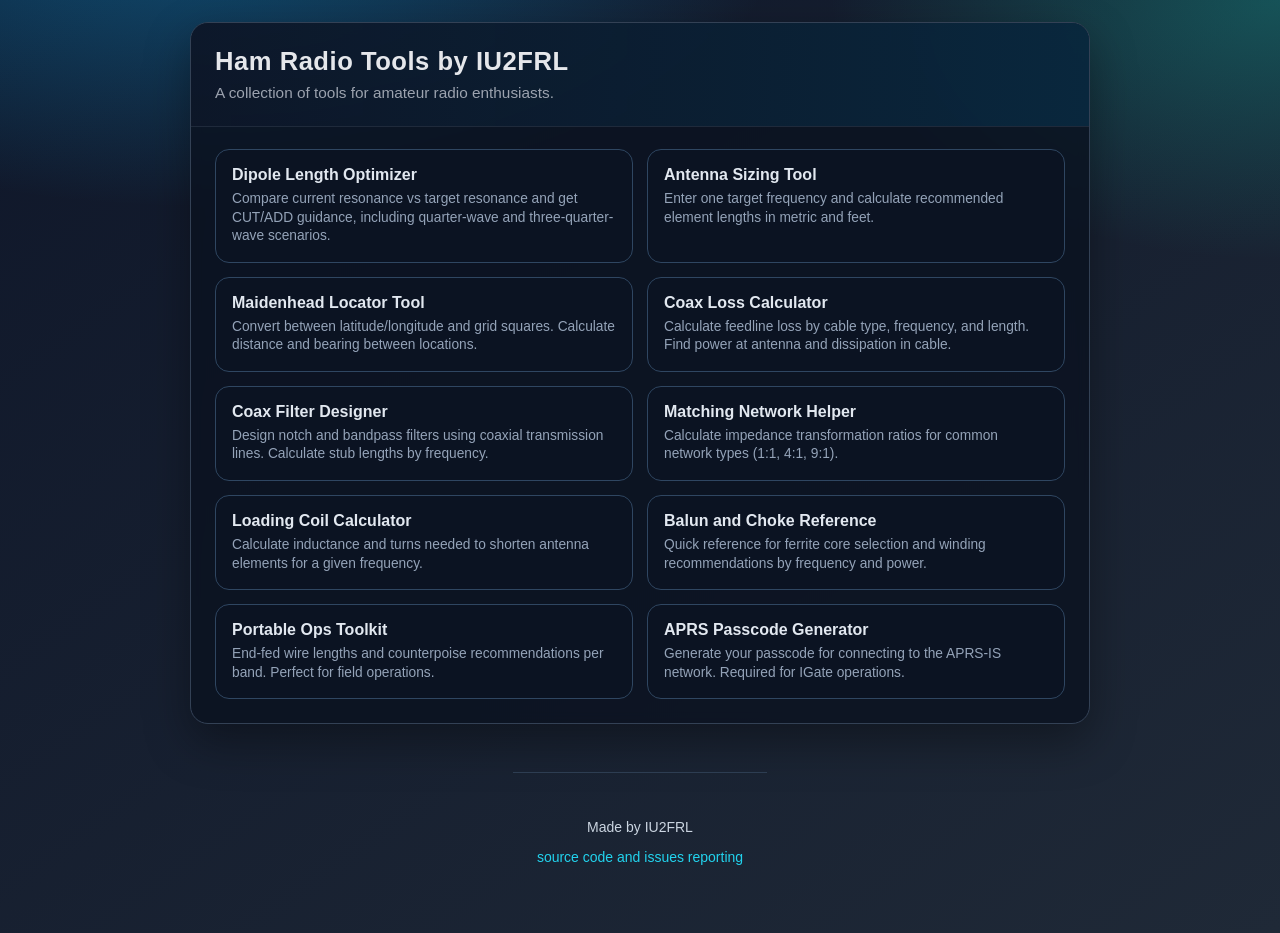
<file: index.html>
<!doctype html>
<html lang="en">
<head>
  <meta charset="utf-8">
  <meta name="viewport" content="width=device-width, initial-scale=1">
  <meta name="google-site-verification" content="fu6LDPfebphULUc-nfObEg9oKMJVEl-4lQevJ9FSYlA" />
  <title>Antenna Calculators</title>
  <link rel="stylesheet" href="res/dipole_optimizer.css">
</head>
<body>
  <main class="card">
    <section class="header">
      <h1>Ham Radio Tools by IU2FRL</h1>
      <p class="subtitle">A collection of tools for amateur radio enthusiasts.</p>
    </section>

    <section class="tool-grid" aria-label="Calculator tools">
      <a class="tool-card" href="pages/dipole_optimizer.html">
        <div class="tool-card-title">Dipole Length Optimizer</div>
        <div class="tool-card-desc">Compare current resonance vs target resonance and get CUT/ADD guidance, including quarter-wave and three-quarter-wave scenarios.</div>
      </a>

      <a class="tool-card" href="pages/antenna_sizing.html">
        <div class="tool-card-title">Antenna Sizing Tool</div>
        <div class="tool-card-desc">Enter one target frequency and calculate recommended element lengths in metric and feet.</div>
      </a>

      <a class="tool-card" href="pages/maidenhead_locator.html">
        <div class="tool-card-title">Maidenhead Locator Tool</div>
        <div class="tool-card-desc">Convert between latitude/longitude and grid squares. Calculate distance and bearing between locations.</div>
      </a>

      <a class="tool-card" href="pages/coax_loss.html">
        <div class="tool-card-title">Coax Loss Calculator</div>
        <div class="tool-card-desc">Calculate feedline loss by cable type, frequency, and length. Find power at antenna and dissipation in cable.</div>
      </a>

      <a class="tool-card" href="pages/coax_filter.html">
        <div class="tool-card-title">Coax Filter Designer</div>
        <div class="tool-card-desc">Design notch and bandpass filters using coaxial transmission lines. Calculate stub lengths by frequency.</div>
      </a>

      <a class="tool-card" href="pages/matching_network.html">
        <div class="tool-card-title">Matching Network Helper</div>
        <div class="tool-card-desc">Calculate impedance transformation ratios for common network types (1:1, 4:1, 9:1).</div>
      </a>

      <a class="tool-card" href="pages/loading_coil.html">
        <div class="tool-card-title">Loading Coil Calculator</div>
        <div class="tool-card-desc">Calculate inductance and turns needed to shorten antenna elements for a given frequency.</div>
      </a>

      <a class="tool-card" href="pages/balun_choke.html">
        <div class="tool-card-title">Balun and Choke Reference</div>
        <div class="tool-card-desc">Quick reference for ferrite core selection and winding recommendations by frequency and power.</div>
      </a>

      <a class="tool-card" href="pages/portable_ops.html">
        <div class="tool-card-title">Portable Ops Toolkit</div>
        <div class="tool-card-desc">End-fed wire lengths and counterpoise recommendations per band. Perfect for field operations.</div>
      </a>

      <a class="tool-card" href="pages/aprs_passcode.html">
        <div class="tool-card-title">APRS Passcode Generator</div>
        <div class="tool-card-desc">Generate your passcode for connecting to the APRS-IS network. Required for IGate operations.</div>
      </a>
    </section>
  </main>

  <footer style="text-align: center; padding: 32px 24px; color: #cbd5e1; font-size: 0.875rem; border-top: 1px solid #2f3f55; margin-top: 48px;">
    <p>Made by IU2FRL</p>
    <p><a href="https://github.com/iu2frl/ham-radio-tools" style="color: #22d3ee; text-decoration: none;">source code and issues reporting</a></p>
  </footer>
</body>
</html>
</file>
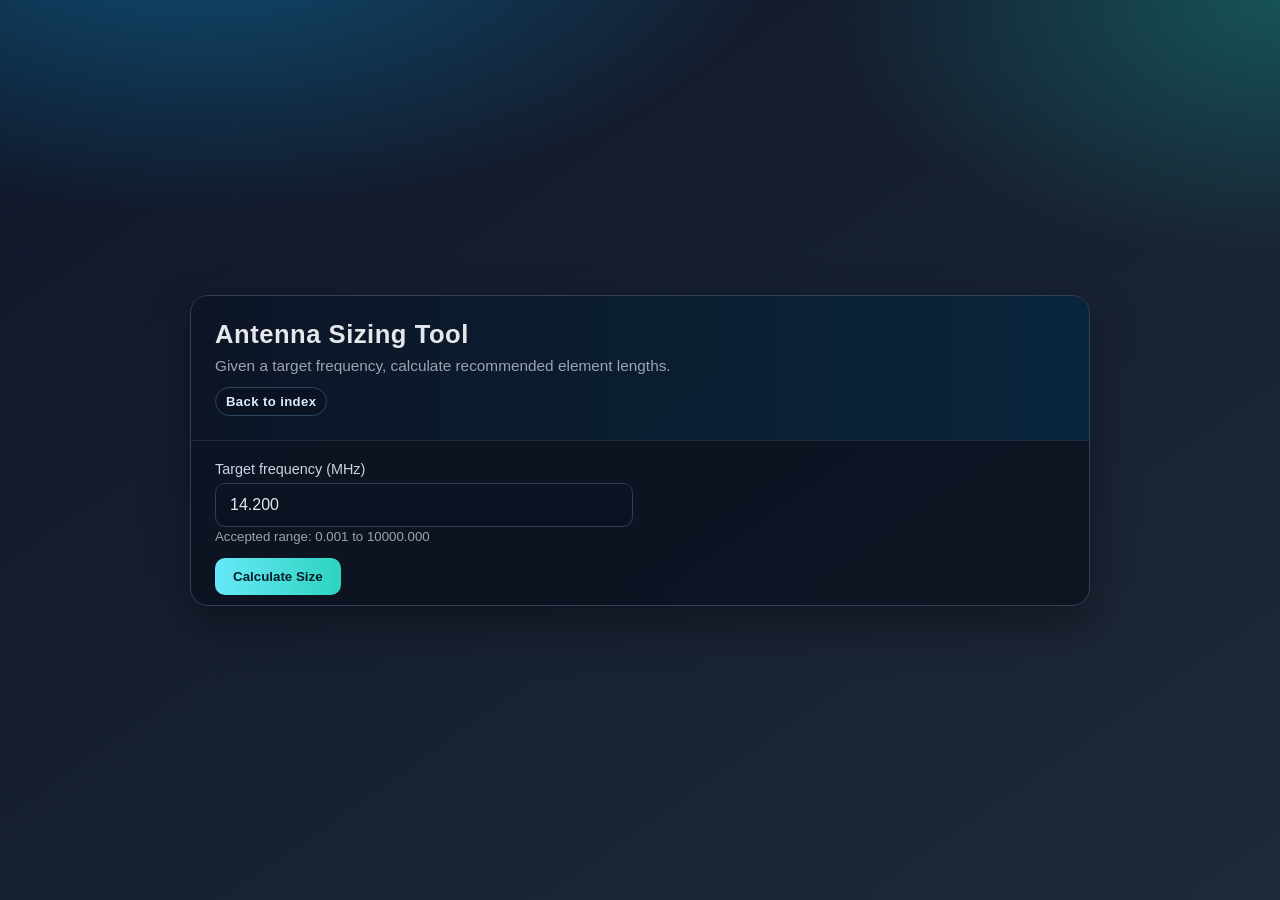
<file: pages/antenna_sizing.html>
<!doctype html>
<html lang="en">
<head>
  <meta charset="utf-8">
  <meta name="viewport" content="width=device-width, initial-scale=1">
  <title>Antenna Sizing Tool</title>
  <link rel="stylesheet" href="../res/dipole_optimizer.css">
</head>
<body>
  <main class="card">
    <section class="header">
      <h1>Antenna Sizing Tool</h1>
      <p class="subtitle">Given a target frequency, calculate recommended element lengths.</p>
      <nav class="top-links" aria-label="Navigation">
        <a class="tool-link" href="../index.html">Back to index</a>
      </nav>
    </section>

    <form id="sizing-form" novalidate>
      <div class="grid">
        <div>
          <label for="frequency">Target frequency (MHz)</label>
          <input id="frequency" name="frequency" type="text" inputmode="decimal" maxlength="12" placeholder="14.200" required pattern="\d{1,5}(\.\d{1,6})?" value="14.200">
          <div class="hint">Accepted range: 0.001 to 10000.000</div>
        </div>
      </div>

      <button type="submit">Calculate Size</button>
    </form>

    <div id="errors" class="errors" aria-live="polite"></div>

    <section id="result" class="result" aria-live="polite">
      <div class="main-line" id="summary-line"></div>

      <div class="sizing-results" id="sizing-results"></div>

      <table>
        <thead>
          <tr>
            <th>Metric</th>
            <th>Value</th>
          </tr>
        </thead>
        <tbody>
          <tr>
            <td>Wavelength</td>
            <td id="wavelength"></td>
          </tr>
          <tr>
            <td>Quarter-wave (electrical)</td>
            <td id="quarter-wave"></td>
          </tr>
          <tr>
            <td>Adjusted quarter-wave element</td>
            <td id="quarter-adjusted"></td>
          </tr>
          <tr>
            <td>Adjusted three-quarter-wave element</td>
            <td id="three-quarter-adjusted"></td>
          </tr>
        </tbody>
      </table>

      <p class="foot">Adjusted element sizes use the same correction factor as the optimizer: quarter-wave x 0.93.</p>
    </section>
  </main>

  <script>
    (function () {
      "use strict";

      var MIN_FREQ = 0.001;
      var MAX_FREQ = 10000.0;
      var DECIMAL_RE = /^\d{1,5}(?:\.\d{1,6})?$/;
      var M_TO_FT = 3.28084;
      var CM_TO_FT = 0.0328084;

      var form = document.getElementById("sizing-form");
      var frequencyInput = document.getElementById("frequency");
      var errorsBox = document.getElementById("errors");
      var resultBox = document.getElementById("result");

      function formatMetersAndFeet(valueM) {
        return valueM.toFixed(3) + " m (" + (valueM * M_TO_FT).toFixed(3) + " ft)";
      }

      function formatCmAndFeet(valueCm) {
        return valueCm.toFixed(2) + " cm (" + (valueCm * CM_TO_FT).toFixed(3) + " ft)";
      }

      function parseFrequency(rawValue, fieldName, errors) {
        var value = rawValue.trim();

        if (value === "") {
          errors.push(fieldName + " is required.");
          return null;
        }

        if (!DECIMAL_RE.test(value)) {
          errors.push(fieldName + " must be a decimal number like 14.200 (no signs or scientific notation).");
          return null;
        }

        var num = Number(value);

        if (!Number.isFinite(num)) {
          errors.push(fieldName + " must be a finite number.");
          return null;
        }

        if (num < MIN_FREQ || num > MAX_FREQ) {
          errors.push(fieldName + " must be between " + MIN_FREQ.toFixed(3) + " and " + MAX_FREQ.toFixed(0) + " MHz.");
          return null;
        }

        return num;
      }

      function showErrors(errors) {
        if (!errors.length) {
          errorsBox.style.display = "none";
          errorsBox.innerHTML = "";
          return;
        }

        var html = "<strong>Validation error</strong><ul>";
        for (var i = 0; i < errors.length; i += 1) {
          html += "<li>" + errors[i].replace(/[<>&]/g, "") + "</li>";
        }
        html += "</ul>";

        errorsBox.innerHTML = html;
        errorsBox.style.display = "block";
      }

      function setText(id, text) {
        document.getElementById(id).textContent = text;
      }

      function buildSizingCard(title, value) {
        return (
          '<div class="sizing-card">' +
            '<div class="sizing-label">' + title + '</div>' +
            '<div class="sizing-value">' + value + '</div>' +
          '</div>'
        );
      }

      function showResult(data) {
        var summary = document.getElementById("summary-line");
        var cardsHost = document.getElementById("sizing-results");

        summary.textContent = "Recommended lengths for " + data.frequencyMhz.toFixed(3) + " MHz";

        cardsHost.innerHTML =
          buildSizingCard("Quarter-wave element (adjusted)", formatCmAndFeet(data.quarterAdjustedCm)) +
          buildSizingCard("Dipole leg length (per side)", formatCmAndFeet(data.dipoleLegCm)) +
          buildSizingCard("Three-quarter-wave element (adjusted)", formatCmAndFeet(data.threeQuarterAdjustedCm)) +
          buildSizingCard("Foldback-only guide lengths", "Quarter: " + formatCmAndFeet(data.quarterAdjustedCm * 2) + " | Three-quarter: " + formatCmAndFeet(data.threeQuarterAdjustedCm * 2));

        setText("wavelength", formatMetersAndFeet(data.wavelengthM));
        setText("quarter-wave", formatMetersAndFeet(data.quarterWaveM));
        setText("quarter-adjusted", formatCmAndFeet(data.quarterAdjustedCm));
        setText("three-quarter-adjusted", formatCmAndFeet(data.threeQuarterAdjustedCm));

        resultBox.style.display = "block";
      }

      form.addEventListener("submit", function (event) {
        event.preventDefault();

        var errors = [];
        var frequencyMhz = parseFrequency(frequencyInput.value, "Target frequency", errors);

        showErrors(errors);

        if (errors.length > 0 || frequencyMhz === null) {
          resultBox.style.display = "none";
          return;
        }

        var wavelengthM = 300 / frequencyMhz;
        var quarterWaveM = wavelengthM / 4;
        var quarterAdjustedCm = quarterWaveM * 0.93 * 100;
        var dipoleLegCm = quarterAdjustedCm / 2;
        var threeQuarterAdjustedCm = quarterAdjustedCm * 3;

        showResult({
          frequencyMhz: frequencyMhz,
          wavelengthM: wavelengthM,
          quarterWaveM: quarterWaveM,
          quarterAdjustedCm: quarterAdjustedCm,
          dipoleLegCm: dipoleLegCm,
          threeQuarterAdjustedCm: threeQuarterAdjustedCm
        });
      });
    }());
  </script>
</body>
</html>
</file>
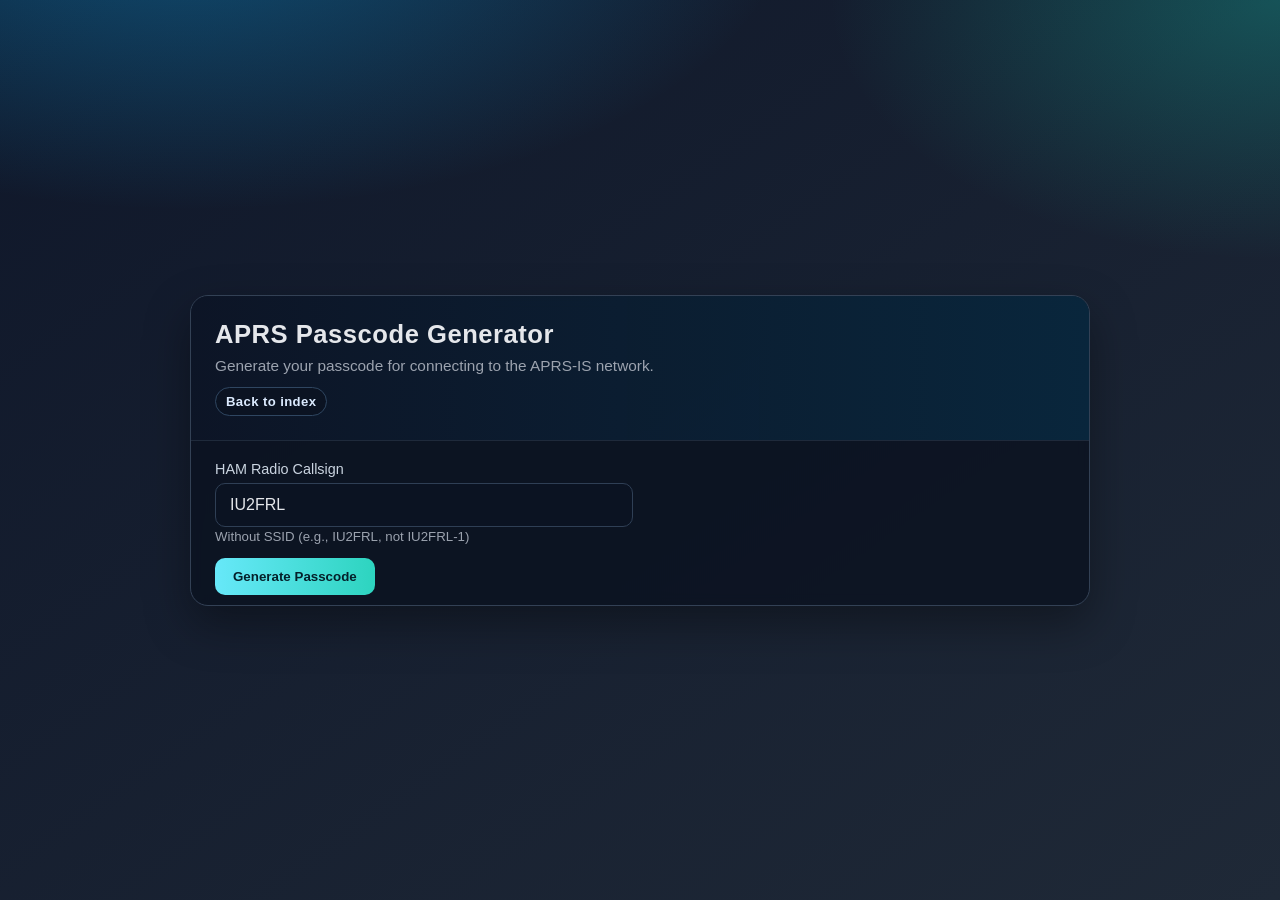
<file: pages/aprs_passcode.html>
<!doctype html>
<html lang="en">
<head>
  <meta charset="utf-8">
  <meta name="viewport" content="width=device-width, initial-scale=1">
  <title>APRS Passcode Generator</title>
  <link rel="stylesheet" href="../res/dipole_optimizer.css">
</head>
<body>
  <main class="card">
    <section class="header">
      <h1>APRS Passcode Generator</h1>
      <p class="subtitle">Generate your passcode for connecting to the APRS-IS network.</p>
      <nav class="top-links" aria-label="Navigation">
        <a class="tool-link" href="../index.html">Back to index</a>
      </nav>
    </section>

    <form id="aprs-form" novalidate>
      <div class="grid">
        <div>
          <label for="callsign">HAM Radio Callsign</label>
          <input id="callsign" name="callsign" type="text" placeholder="IU2FRL" value="IU2FRL" maxlength="10">
          <div class="hint">Without SSID (e.g., IU2FRL, not IU2FRL-1)</div>
        </div>
      </div>

      <button type="submit">Generate Passcode</button>
    </form>

    <div id="errors" class="errors" aria-live="polite"></div>

    <section id="result" class="result" aria-live="polite">
      <div class="sizing-results" id="passcode-results"></div>
      <p class="foot">Use this passcode to authenticate with APRS-IS servers. Required for IGate operations and receive-only connections.</p>
    </section>
  </main>

  <script>
    (function () {
      "use strict";

      var form = document.getElementById("aprs-form");
      var callsignInput = document.getElementById("callsign");
      var errorsBox = document.getElementById("errors");
      var resultBox = document.getElementById("result");

      function showErrors(errors) {
        if (!errors.length) {
          errorsBox.style.display = "none";
          return;
        }
        var html = "<strong>Validation error</strong><ul>";
        for (var i = 0; i < errors.length; i += 1) {
          html += "<li>" + errors[i].replace(/[<>&]/g, "") + "</li>";
        }
        html += "</ul>";
        errorsBox.innerHTML = html;
        errorsBox.style.display = "block";
      }

      function generateAPRSPasscode(callsign) {
        var call = callsign.toUpperCase();
        var tmpCode = 29666; // 0x73e2

        for (var i = 0; i < call.length; i += 2) {
          tmpCode = tmpCode ^ (call.charCodeAt(i) * 256);
          if (i + 1 < call.length) {
            tmpCode = tmpCode ^ call.charCodeAt(i + 1);
          }
        }

        var passcode = tmpCode & 32767;
        return passcode;
      }

      function showResult(passcode) {
        var html =
          '<div class="sizing-card"><div class="sizing-label">Your APRS Passcode</div><div class="sizing-value" style="font-size: 2rem; font-weight: bold;">' + passcode + '</div></div>';
        document.getElementById("passcode-results").innerHTML = html;
        resultBox.style.display = "block";
      }

      form.addEventListener("submit", function (event) {
        event.preventDefault();

        var errors = [];
        var callsign = callsignInput.value.trim();

        if (callsign === "") {
          errors.push("Callsign is required.");
        } else if (!/^[a-zA-Z0-9]{1,10}$/.test(callsign)) {
          errors.push("Callsign must contain only letters and numbers (no SSID).");
        } else if (!/^[a-zA-Z]/.test(callsign)) {
          errors.push("Callsign must start with a letter.");
        }

        showErrors(errors);
        if (errors.length > 0) {
          resultBox.style.display = "none";
          return;
        }

        var passcode = generateAPRSPasscode(callsign);
        showResult(passcode);
      });

      // Auto-generate for default value on load
      callsignInput.dispatchEvent(new Event("change"));
    }());
  </script>
</body>
</html>
</file>
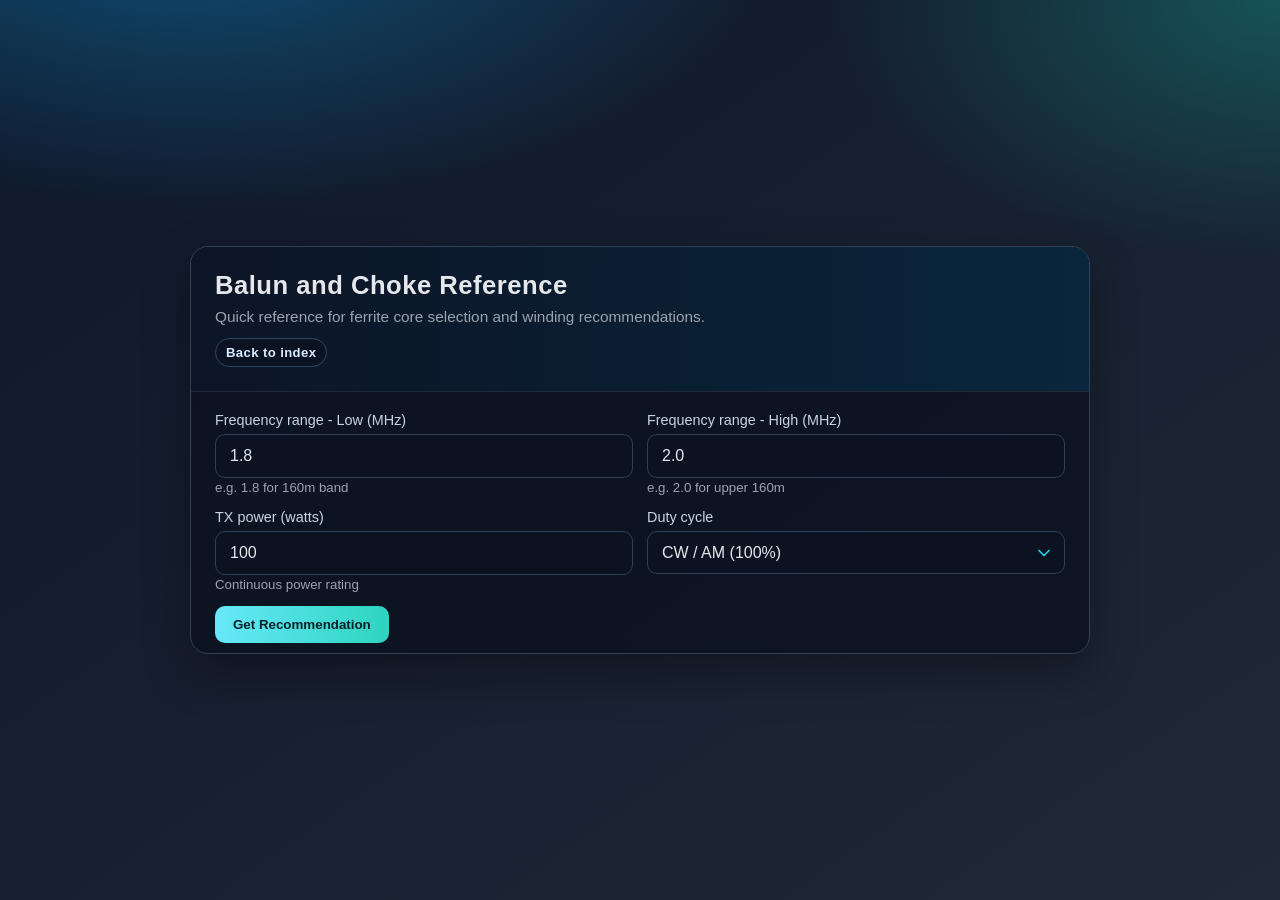
<file: pages/balun_choke.html>
<!doctype html>
<html lang="en">
<head>
  <meta charset="utf-8">
  <meta name="viewport" content="width=device-width, initial-scale=1">
  <title>Balun and Choke Reference</title>
  <link rel="stylesheet" href="../res/dipole_optimizer.css">
</head>
<body>
  <main class="card">
    <section class="header">
      <h1>Balun and Choke Reference</h1>
      <p class="subtitle">Quick reference for ferrite core selection and winding recommendations.</p>
      <nav class="top-links" aria-label="Navigation">
        <a class="tool-link" href="../index.html">Back to index</a>
      </nav>
    </section>

    <form id="balun-form" novalidate>
      <div class="grid">
        <div>
          <label for="freq-low">Frequency range - Low (MHz)</label>
          <input id="freq-low" name="freq-low" type="text" inputmode="decimal" maxlength="12" placeholder="1.8" value="1.8">
          <div class="hint">e.g. 1.8 for 160m band</div>
        </div>
        <div>
          <label for="freq-high">Frequency range - High (MHz)</label>
          <input id="freq-high" name="freq-high" type="text" inputmode="decimal" maxlength="12" placeholder="2.0" value="2.0">
          <div class="hint">e.g. 2.0 for upper 160m</div>
        </div>
      </div>

      <div class="grid">
        <div>
          <label for="power">TX power (watts)</label>
          <input id="power" name="power" type="text" inputmode="decimal" maxlength="12" placeholder="100" value="100">
          <div class="hint">Continuous power rating</div>
        </div>
        <div>
          <label for="duty-cycle">Duty cycle</label>
          <select id="duty-cycle" name="duty-cycle">
            <option value="10">CW / AM (100%)</option>
            <option value="50">SSB (50%)</option>
            <option value="20">Digital modes (20%)</option>
          </select>
        </div>
      </div>

      <button type="submit">Get Recommendation</button>
    </form>

    <div id="errors" class="errors" aria-live="polite"></div>

    <section id="result" class="result" aria-live="polite">
      <div class="sizing-results" id="balun-results"></div>
      <p class="foot">Ferrite mix selection: 43 (low/HF), 31 (general), 77 (low freq/HF), 61 (UHF). Core size should dissipate heat; 1.25" OD typical for HF.</p>
    </section>
  </main>

  <script>
    (function () {
      "use strict";

      var form = document.getElementById("balun-form");
      var freqLowInput = document.getElementById("freq-low");
      var freqHighInput = document.getElementById("freq-high");
      var powerInput = document.getElementById("power");
      var dutyCycleInput = document.getElementById("duty-cycle");
      var errorsBox = document.getElementById("errors");
      var resultBox = document.getElementById("result");

      function parseNumber(raw, fieldName, min, max, errors) {
        var val = raw.trim();
        if (val === "") {
          errors.push(fieldName + " is required.");
          return null;
        }
        if (!/^\d{1,5}(\.\d{1,3})?$/.test(val)) {
          errors.push(fieldName + " must be a positive decimal.");
          return null;
        }
        var num = Number(val);
        if (!Number.isFinite(num) || num < min || num > max) {
          errors.push(fieldName + " must be between " + min + " and " + max + ".");
          return null;
        }
        return num;
      }

      function showErrors(errors) {
        if (!errors.length) {
          errorsBox.style.display = "none";
          return;
        }
        var html = "<strong>Validation error</strong><ul>";
        for (var i = 0; i < errors.length; i += 1) {
          html += "<li>" + errors[i].replace(/[<>&]/g, "") + "</li>";
        }
        html += "</ul>";
        errorsBox.innerHTML = html;
        errorsBox.style.display = "block";
      }

      function showResult(freqLow, freqHigh, power, dutyCycle) {
        var freqMid = (freqLow + freqHigh) / 2;
        var mix = freqMid > 30 ? "43" : (freqMid > 10 ? "31" : "77");
        var turns = Math.round(20 / Math.sqrt(freqMid));
        var effectivePower = power * (dutyCycle / 100);
        var heatDissipation = (power - effectivePower) * 0.8;

        var html =
          '<div class="sizing-card"><div class="sizing-label">Recommended ferrite mix</div><div class="sizing-value">Mix ' + mix + '</div></div>' +
          '<div class="sizing-card"><div class="sizing-label">Turns count (estimate)</div><div class="sizing-value">' + turns + ' turns</div></div>' +
          '<div class="sizing-card"><div class="sizing-label">Effective power</div><div class="sizing-value">' + effectivePower.toFixed(0) + ' W</div></div>' +
          '<div class="sizing-card"><div class="sizing-label">Heat dissipation</div><div class="sizing-value">' + heatDissipation.toFixed(0) + ' W</div></div>';

        document.getElementById("balun-results").innerHTML = html;
        resultBox.style.display = "block";
      }

      form.addEventListener("submit", function (event) {
        event.preventDefault();

        var errors = [];
        var freqLow = parseNumber(freqLowInput.value, "Low frequency", 0.1, 10000, errors);
        var freqHigh = parseNumber(freqHighInput.value, "High frequency", 0.1, 10000, errors);
        var power = parseNumber(powerInput.value, "Power", 1, 5000, errors);

        if (freqLow !== null && freqHigh !== null && freqLow >= freqHigh) {
          errors.push("High frequency must be greater than low frequency.");
        }

        showErrors(errors);
        if (errors.length > 0) {
          resultBox.style.display = "none";
          return;
        }

        showResult(freqLow, freqHigh, power, Number(dutyCycleInput.value));
      });
    }());
  </script>
</body>
</html>
</file>
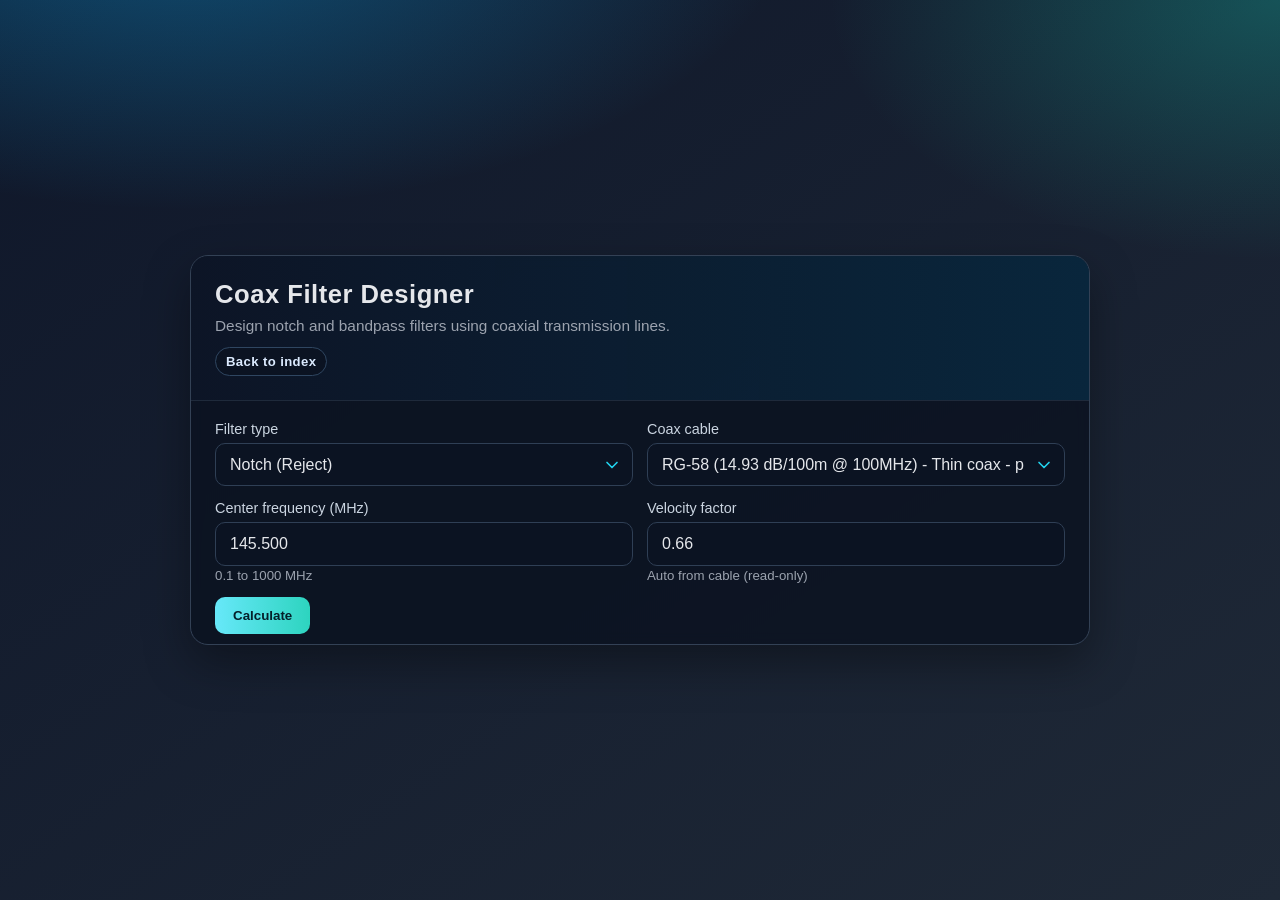
<file: pages/coax_filter.html>
<!doctype html>
<html lang="en">
<head>
  <meta charset="utf-8">
  <meta name="viewport" content="width=device-width, initial-scale=1">
  <title>Coax Filter Designer</title>
  <link rel="stylesheet" href="../res/dipole_optimizer.css">
  <script src="../res/cables.js"></script>
</head>
<body>
  <main class="card">
    <section class="header">
      <h1>Coax Filter Designer</h1>
      <p class="subtitle">Design notch and bandpass filters using coaxial transmission lines.</p>
      <nav class="top-links" aria-label="Navigation">
        <a class="tool-link" href="../index.html">Back to index</a>
      </nav>
    </section>

    <form id="filter-form" novalidate>
      <div class="grid">
        <div>
          <label for="filter-type">Filter type</label>
          <select id="filter-type" name="filter-type">
            <option value="notch">Notch (Reject)</option>
            <option value="bandpass">Bandpass</option>
          </select>
        </div>
        <div>
          <label for="cable-type">Coax cable</label>
          <select id="cable-type" name="cable-type">
            <option value="">Loading cables...</option>
          </select>
        </div>
      </div>

      <div class="grid">
        <div>
          <label for="center-freq">Center frequency (MHz)</label>
          <input id="center-freq" name="center-freq" type="text" inputmode="decimal" maxlength="12" placeholder="145.500" value="145.500">
          <div class="hint">0.1 to 1000 MHz</div>
        </div>
        <div>
          <label for="velocity-factor">Velocity factor</label>
          <input id="velocity-factor" name="velocity-factor" type="text" inputmode="decimal" maxlength="6" placeholder="0.66" value="0.66" readonly>
          <div class="hint" id="vf-hint">Auto from cable (modify for custom cable)</div>
        </div>
      </div>

      <button type="submit">Calculate</button>
    </form>

    <div id="errors" class="errors" aria-live="polite"></div>

    <section id="result" class="result" aria-live="polite">
      <div class="sizing-results" id="filter-results"></div>
      <p class="foot">Stub length is the physical coax length needed. Use quality connectors and low-loss cable. VF varies by cable type—check your datasheet.</p>
      
      <div style="margin-top: 32px; padding: 16px; border-left: 3px solid #22d3ee; background: #0b1220cc;">
        <p style="margin: 0 0 12px 0; font-weight: 700; color: #22d3ee;">Stub Configuration Quick Reference</p>
        
        <p style="margin: 8px 0; color: #cbd5e1;"><strong>Practical Build with T Connector (SO-239):</strong></p>
        <p style="margin: 8px 0 16px 0; color: #94a3b8; font-size: 0.9rem;">
          • Connect Radio → T connector → Antenna (two axial ports)<br>
          • Connect stub to the perpendicular T port (shunt configuration)<br>
          • Use short-circuit (both ends connected) or open-ended (one end floating) as needed
        </p>

        <p style="margin: 12px 0 8px 0; color: #cbd5e1;"><strong>Notch Filter (Reject):</strong> Short-circuited stub in shunt → blocks center frequency, passes all others</p>
        <p style="margin: 8px 0 12px 0; color: #cbd5e1;"><strong>Bandpass Filter (Pass):</strong> Short-circuited stub in shunt → passes center frequency ± BW, rejects outside</p>
        
        <p style="margin: 8px 0; font-size: 0.875rem; color: #94a3b8;">
          ⚠️ <strong>Short-circuited:</strong> Both ends connected (more robust, weatherproof)<br>
          ⚠️ <strong>Open-ended:</strong> One end floating (resonant at specific frequency, can collect moisture)
        </p>
      </div>
    </section>
  </main>

  <script>
    (function () {
      "use strict";

      var cableSpecs = getCableSpecs();

      var form = document.getElementById("filter-form");
      var filterTypeInput = document.getElementById("filter-type");
      var cableTypeInput = document.getElementById("cable-type");
      var centerFreqInput = document.getElementById("center-freq");
      var velocityFactorInput = document.getElementById("velocity-factor");
      var vfHint = document.getElementById("vf-hint");
      var errorsBox = document.getElementById("errors");
      var resultBox = document.getElementById("result");

      // Populate cable dropdown
      populateCableDropdown(cableTypeInput);
      cableTypeInput.value = Object.keys(cableSpecs)[0] || "";
      updateVFFromCable();

      function updateVFFromCable() {
        var selectedCable = cableTypeInput.value;

        if (selectedCable === "custom") {
          velocityFactorInput.removeAttribute("readonly");
          vfHint.textContent = "Enter custom velocity factor";
          velocityFactorInput.value = "0.66";
        } else {
          var cable = getCableByKey(selectedCable);
          if (cable) {
            velocityFactorInput.value = cable.velocityFactor.toFixed(2);
            velocityFactorInput.setAttribute("readonly", "readonly");
            vfHint.textContent = "Auto from cable (read-only)";
          }
        }
      }

      cableTypeInput.addEventListener("change", updateVFFromCable);

      function parseNumber(raw, fieldName, min, max, errors) {
        var val = raw.trim();
        if (val === "") {
          errors.push(fieldName + " is required.");
          return null;
        }
        if (!/^\d{1,5}(\.\d{1,6})?$/.test(val)) {
          errors.push(fieldName + " must be a positive decimal.");
          return null;
        }
        var num = Number(val);
        if (!Number.isFinite(num) || num < min || num > max) {
          errors.push(fieldName + " must be between " + min + " and " + max + ".");
          return null;
        }
        return num;
      }

      function showErrors(errors) {
        if (!errors.length) {
          errorsBox.style.display = "none";
          return;
        }
        var html = "<strong>Validation error</strong><ul>";
        for (var i = 0; i < errors.length; i += 1) {
          html += "<li>" + errors[i].replace(/[<>&]/g, "") + "</li>";
        }
        html += "</ul>";
        errorsBox.innerHTML = html;
        errorsBox.style.display = "block";
      }

      function formatMetersAndFeet(valueM) {
        var valueFt = valueM * 3.28084;
        return valueM.toFixed(3) + " m (" + valueFt.toFixed(2) + " ft)";
      }

      function showResult(data) {
        var html = "";

        if (data.filterType === "notch") {
          html =
            '<div class="sizing-card"><div class="sizing-label">Notch frequency</div><div class="sizing-value">' + data.freq.toFixed(3) + ' MHz</div></div>' +
            '<div class="sizing-card"><div class="sizing-label">Short-circuit stub (λ/4)</div><div class="sizing-value">' + formatMetersAndFeet(data.quarterWaveLength) + '</div></div>' +
            '<div class="sizing-card"><div class="sizing-label">Open-circuit stub (λ/2)</div><div class="sizing-value">' + formatMetersAndFeet(data.halfWaveLength) + '</div></div>' +
            '<div class="sizing-card"><div class="sizing-label">Cable velocity factor</div><div class="sizing-value">' + data.vf.toFixed(2) + '</div></div>';
        } else {
          html =
            '<div class="sizing-card"><div class="sizing-label">Center frequency</div><div class="sizing-value">' + data.freq.toFixed(3) + ' MHz</div></div>' +
            '<div class="sizing-card"><div class="sizing-label">Open-circuit stub (λ/4)</div><div class="sizing-value">' + formatMetersAndFeet(data.quarterWaveLength) + '</div></div>' +
            '<div class="sizing-card"><div class="sizing-label">Short-circuit stub (λ/2)</div><div class="sizing-value">' + formatMetersAndFeet(data.halfWaveLength) + '</div></div>' +
            '<div class="sizing-card"><div class="sizing-label">Cable velocity factor</div><div class="sizing-value">' + data.vf.toFixed(2) + '</div></div>';
        }

        document.getElementById("filter-results").innerHTML = html;
        resultBox.style.display = "block";
      }

      form.addEventListener("submit", function (event) {
        event.preventDefault();

        var errors = [];
        var freq = parseNumber(centerFreqInput.value, "Frequency", 0.1, 1000, errors);
        var vf = parseNumber(velocityFactorInput.value, "Velocity factor", 0.5, 1.0, errors);

        var filterType = filterTypeInput.value;

        showErrors(errors);
        if (errors.length > 0) {
          resultBox.style.display = "none";
          return;
        }

        // Calculate wavelength in the coax (m)
        // wavelength = c / f; coax_wavelength = wavelength * vf
        var c = 300; // speed of light in Mm/s
        var wavelength = c / freq; // meters
        var coaxWavelength = wavelength * vf;
        var quarterWaveLength = coaxWavelength / 4;
        var halfWaveLength = coaxWavelength / 2;

        showResult({
          filterType: filterType,
          freq: freq,
          vf: vf,
          quarterWaveLength: quarterWaveLength,
          halfWaveLength: halfWaveLength
        });
      });
    }());
  </script>
</body>
</html>
</file>
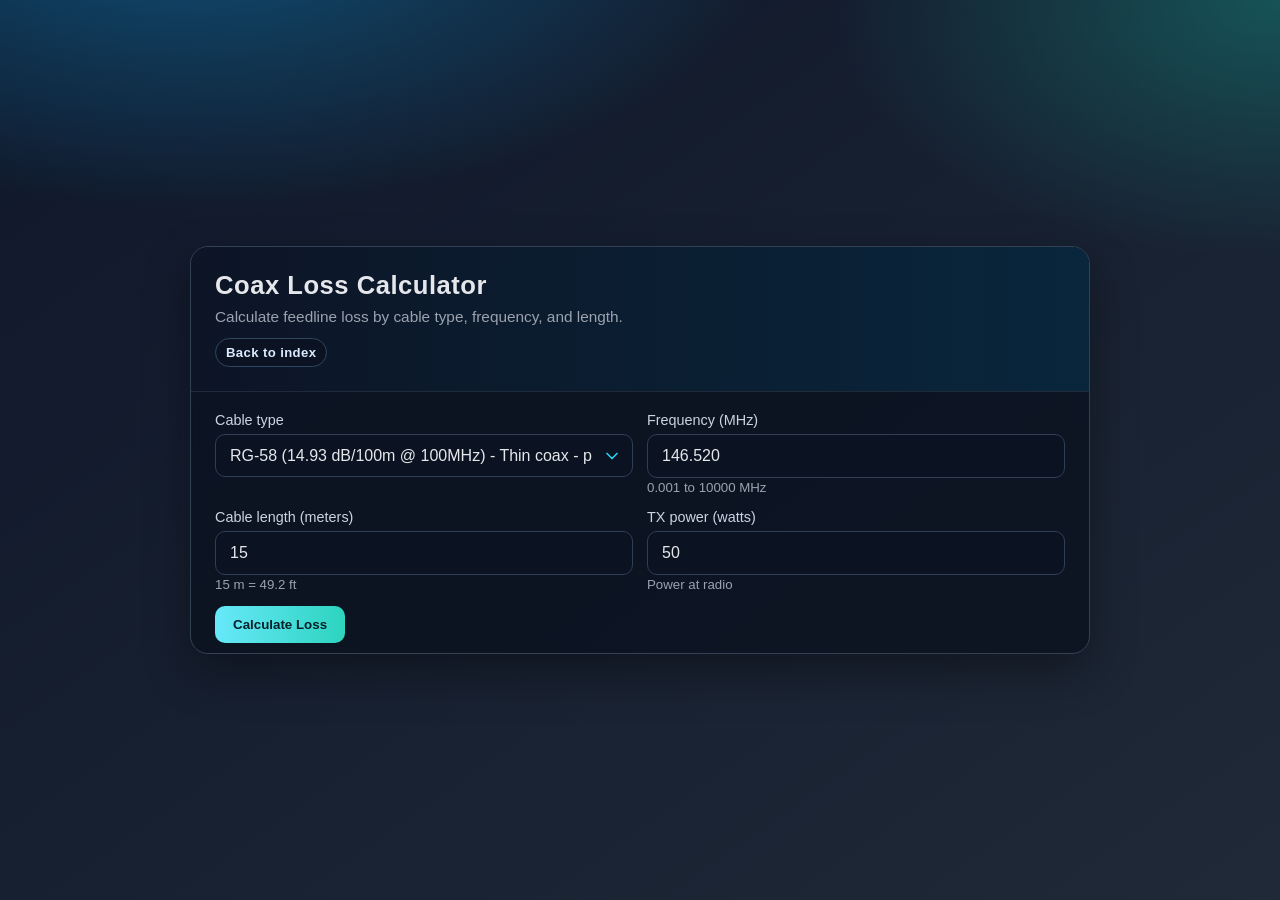
<file: pages/coax_loss.html>
<!doctype html>
<html lang="en">
<head>
  <meta charset="utf-8">
  <meta name="viewport" content="width=device-width, initial-scale=1">
  <title>Coax Loss Calculator</title>
  <link rel="stylesheet" href="../res/dipole_optimizer.css">
  <script src="../res/cables.js"></script>
</head>
<body>
  <main class="card">
    <section class="header">
      <h1>Coax Loss Calculator</h1>
      <p class="subtitle">Calculate feedline loss by cable type, frequency, and length.</p>
      <nav class="top-links" aria-label="Navigation">
        <a class="tool-link" href="../index.html">Back to index</a>
      </nav>
    </section>

    <form id="coax-form" novalidate>
      <div class="grid">
        <div>
          <label for="cable-type">Cable type</label>
          <select id="cable-type" name="cable-type">
            <option value="">Loading cables...</option>
          </select>
        </div>
        <div id="custom-cable-fields" style="display: none;">
          <label for="custom-attenuation">Attenuation (dB)</label>
          <input id="custom-attenuation" name="custom-attenuation" type="text" inputmode="decimal" maxlength="12" placeholder="0.95">
          <div class="hint">From datasheet: dB per 100m @ 100MHz</div>
        </div>
        <div>
          <label for="frequency">Frequency (MHz)</label>
          <input id="frequency" name="frequency" type="text" inputmode="decimal" maxlength="12" placeholder="146.520" value="146.520">
          <div class="hint">0.001 to 10000 MHz</div>
        </div>
      </div>

      <div class="grid">
        <div>
          <label for="length">Cable length (meters)</label>
          <input id="length" name="length" type="text" inputmode="decimal" maxlength="12" placeholder="15" value="15">
          <div class="hint" id="length-conversion">15 m = 49.2 ft</div>
        </div>
        <div>
          <label for="power">TX power (watts)</label>
          <input id="power" name="power" type="text" inputmode="decimal" maxlength="12" placeholder="50" value="50">
          <div class="hint">Power at radio</div>
        </div>
      </div>

      <button type="submit">Calculate Loss</button>
    </form>

    <div id="errors" class="errors" aria-live="polite"></div>

    <section id="result" class="result" aria-live="polite">
      <div class="sizing-results" id="loss-results"></div>
      <p class="foot">Loss scales with frequency. Real-world factors (temperature, connector quality) affect actual loss.</p>
    </section>
  </main>

  <script>
    (function () {
      "use strict";

      var cableSpecs = getCableSpecs();

      var form = document.getElementById("coax-form");
      var cableTypeInput = document.getElementById("cable-type");
      var customCableFields = document.getElementById("custom-cable-fields");
      var customAttenuationInput = document.getElementById("custom-attenuation");
      var frequencyInput = document.getElementById("frequency");
      var lengthInput = document.getElementById("length");
      var lengthConversion = document.getElementById("length-conversion");
      var powerInput = document.getElementById("power");
      var errorsBox = document.getElementById("errors");
      var resultBox = document.getElementById("result");

      // Populate cable dropdown using shared function
      populateCableDropdown(cableTypeInput);
      cableTypeInput.value = Object.keys(cableSpecs)[0] || "";

      function parseNumber(raw, fieldName, min, errors) {
        var val = raw.trim();
        if (val === "") {
          errors.push(fieldName + " is required.");
          return null;
        }
        if (!/^\d{1,5}(\.\d{1,6})?$/.test(val)) {
          errors.push(fieldName + " must be a positive decimal.");
          return null;
        }
        var num = Number(val);
        if (!Number.isFinite(num) || num < min) {
          errors.push(fieldName + " must be >= " + min + ".");
          return null;
        }
        return num;
      }

      function toggleCustomFields() {
        if (cableTypeInput.value === "custom") {
          customCableFields.style.display = "block";
        } else {
          customCableFields.style.display = "none";
        }
      }

      function updateLengthConversion() {
        var val = lengthInput.value.trim();
        if (val === "" || !/^\d{1,5}(\.\d{1,6})?$/.test(val)) {
          lengthConversion.textContent = "Positive decimal value";
          return;
        }
        var meters = Number(val);
        var feet = (meters * 3.28084).toFixed(1);
        lengthConversion.textContent = meters + " m (" + feet + " ft)";
      }

      cableTypeInput.addEventListener("change", toggleCustomFields);
      lengthInput.addEventListener("input", updateLengthConversion);

      function showErrors(errors) {
        if (!errors.length) {
          errorsBox.style.display = "none";
          return;
        }
        var html = "<strong>Validation error</strong><ul>";
        for (var i = 0; i < errors.length; i += 1) {
          html += "<li>" + errors[i].replace(/[<>&]/g, "") + "</li>";
        }
        html += "</ul>";
        errorsBox.innerHTML = html;
        errorsBox.style.display = "block";
      }

      function showResult(data) {
        var html =
          '<div class="sizing-card"><div class="sizing-label">Loss @ reference</div><div class="sizing-value">' + data.lossRef.toFixed(2) + ' dB</div></div>' +
          '<div class="sizing-card"><div class="sizing-label">Actual loss @ ' + data.freq.toFixed(1) + ' MHz</div><div class="sizing-value">' + data.actualLoss.toFixed(2) + ' dB</div></div>' +
          '<div class="sizing-card"><div class="sizing-label">Power at antenna</div><div class="sizing-value">' + data.powerOut.toFixed(1) + ' W</div></div>' +
          '<div class="sizing-card"><div class="sizing-label">Power dissipated in cable</div><div class="sizing-value">' + data.powerLoss.toFixed(1) + ' W</div></div>';
        document.getElementById("loss-results").innerHTML = html;
        resultBox.style.display = "block";
      }

      form.addEventListener("submit", function (event) {
        event.preventDefault();

        var errors = [];
        var freq = parseNumber(frequencyInput.value, "Frequency", 0.001, errors);
        var length = parseNumber(lengthInput.value, "Length", 0.1, errors);
        var power = parseNumber(powerInput.value, "Power", 0.1, errors);

        var cableType = cableTypeInput.value;
        var lossRef;

        if (cableType === "custom") {
          lossRef = parseNumber(customAttenuationInput.value, "Custom attenuation", 0.01, errors);
        } else {
          lossRef = cableSpecs[cableType] ? cableSpecs[cableType].attenuation : null;
          if (!lossRef) {
            errors.push("Cable not found.");
          }
        }

        showErrors(errors);
        if (errors.length > 0) {
          resultBox.style.display = "none";
          return;
        }

        var freqRatio = freq / 100;
        var actualLoss = lossRef * Math.sqrt(freqRatio) * (length / 100);

        var linearLoss = Math.pow(10, -actualLoss / 10);
        var powerOut = power * linearLoss;
        var powerLoss = power - powerOut;

        showResult({
          freq: freq,
          lossRef: lossRef,
          actualLoss: actualLoss,
          powerOut: powerOut,
          powerLoss: powerLoss
        });
      });
    }());
  </script>
</body>
</html>
</file>
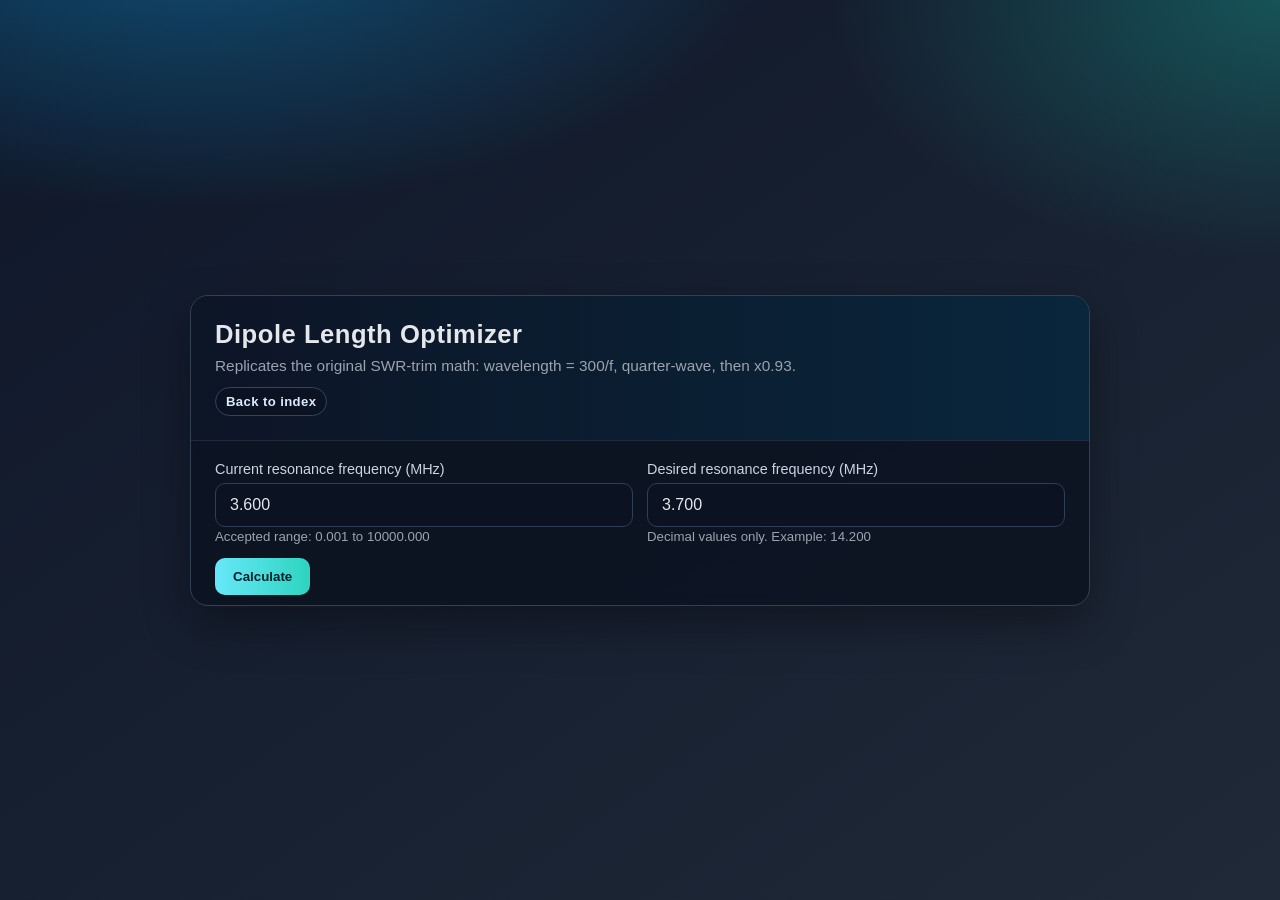
<file: pages/dipole_optimizer.html>
<!doctype html>
<html lang="en">
<head>
  <meta charset="utf-8">
  <meta name="viewport" content="width=device-width, initial-scale=1">
  <title>Dipole Length Optimizer</title>
  <link rel="stylesheet" href="../res/dipole_optimizer.css">
</head>
<body>
  <main class="card">
    <section class="header">
      <h1>Dipole Length Optimizer</h1>
      <p class="subtitle">Replicates the original SWR-trim math: wavelength = 300/f, quarter-wave, then x0.93.</p>
      <nav class="top-links" aria-label="Navigation">
        <a class="tool-link" href="../index.html">Back to index</a>
      </nav>
    </section>

    <form id="optimizer-form" novalidate>
      <div class="grid">
        <div>
          <label for="resonant">Current resonance frequency (MHz)</label>
          <input id="resonant" name="resonant" type="text" inputmode="decimal" maxlength="12" placeholder="3.600" required pattern="\d{1,5}(\.\d{1,6})?" value="3.600">
          <div class="hint">Accepted range: 0.001 to 10000.000</div>
        </div>

        <div>
          <label for="target">Desired resonance frequency (MHz)</label>
          <input id="target" name="target" type="text" inputmode="decimal" maxlength="12" placeholder="3.700" required pattern="\d{1,5}(\.\d{1,6})?" value="3.700">
          <div class="hint">Decimal values only. Example: 14.200</div>
        </div>
      </div>

      <button type="submit">Calculate</button>
    </form>

    <div id="errors" class="errors" aria-live="polite"></div>

    <section id="result" class="result" aria-live="polite">
      <div id="badge"></div>
      <div id="main-line" class="main-line"></div>
      <div id="detail-results" class="detail-results"></div>

      <table>
        <thead>
          <tr>
            <th>Metric</th>
            <th>Current resonance</th>
            <th>Target resonance</th>
          </tr>
        </thead>
        <tbody>
          <tr>
            <td>Wavelength</td>
            <td id="resonant-wavelength"></td>
            <td id="target-wavelength"></td>
          </tr>
          <tr>
            <td>Quarter-wave</td>
            <td id="resonant-quarter"></td>
            <td id="target-quarter"></td>
          </tr>
          <tr>
            <td>Adjusted element length</td>
            <td id="resonant-length"></td>
            <td id="target-length"></td>
          </tr>
        </tbody>
      </table>

      <p class="foot">For dipoles: apply trim value per leg. For verticals: apply to the radiator. Always trim incrementally and re-check SWR.</p>
    </section>
  </main>

  <script>
    (function () {
      "use strict";

      var MIN_FREQ = 0.001;
      var MAX_FREQ = 10000.0;
      var DECIMAL_RE = /^\d{1,5}(?:\.\d{1,6})?$/;
      var M_TO_FT = 3.28084;
      var CM_TO_FT = 0.0328084;

      var form = document.getElementById("optimizer-form");
      var resonantInput = document.getElementById("resonant");
      var targetInput = document.getElementById("target");
      var errorsBox = document.getElementById("errors");
      var resultBox = document.getElementById("result");

      function formatMetersAndFeet(valueM) {
        return valueM.toFixed(3) + " m (" + (valueM * M_TO_FT).toFixed(3) + " ft)";
      }

      function formatCmAndFeet(valueCm) {
        return valueCm.toFixed(2) + " cm (" + (valueCm * CM_TO_FT).toFixed(3) + " ft)";
      }

      function elementLengthCm(freqMhz) {
        return ((300 / freqMhz) / 4) * 0.93 * 100;
      }

      function parseFrequency(rawValue, fieldName, errors) {
        var value = rawValue.trim();

        if (value === "") {
          errors.push(fieldName + " is required.");
          return null;
        }

        // Strict format: plain decimal only.
        if (!DECIMAL_RE.test(value)) {
          errors.push(fieldName + " must be a decimal number like 3.700 (no signs or scientific notation).");
          return null;
        }

        var num = Number(value);

        if (!Number.isFinite(num)) {
          errors.push(fieldName + " must be a finite number.");
          return null;
        }

        if (num < MIN_FREQ || num > MAX_FREQ) {
          errors.push(fieldName + " must be between " + MIN_FREQ.toFixed(3) + " and " + MAX_FREQ.toFixed(0) + " MHz.");
          return null;
        }

        return num;
      }

      function showErrors(errors) {
        if (!errors.length) {
          errorsBox.style.display = "none";
          errorsBox.innerHTML = "";
          return;
        }

        var html = "<strong>Validation error</strong><ul>";
        for (var i = 0; i < errors.length; i += 1) {
          html += "<li>" + errors[i].replace(/[<>&]/g, "") + "</li>";
        }
        html += "</ul>";

        errorsBox.innerHTML = html;
        errorsBox.style.display = "block";
      }

      function setText(id, text) {
        document.getElementById(id).textContent = text;
      }

      function buildDetailCard(title, actionWord, amountCm, isFoldback) {
        return (
          '<div class="detail-card">' +
            '<div class="detail-title">' + title + '</div>' +
            '<div class="detail-value">' + actionWord + ' ' + formatCmAndFeet(amountCm) + '</div>' +
            (isFoldback
              ? '<div class="detail-note">(reminder: only if tuning the foldback, not the element)</div>'
              : '') +
          '</div>'
        );
      }

      function buildMatchCard(title, isFoldback) {
        return (
          '<div class="detail-card">' +
            '<div class="detail-title">' + title + '</div>' +
            '<div class="detail-value">No change</div>' +
            (isFoldback
              ? '<div class="detail-note">(reminder: only if tuning the foldback, not the element)</div>'
              : '') +
          '</div>'
        );
      }

      function showResult(data) {
        var badgeHost = document.getElementById("badge");
        var mainLine = document.getElementById("main-line");
        var detailHost = document.getElementById("detail-results");

        badgeHost.className = "";

        if (data.direction === "ADD") {
          badgeHost.innerHTML = '<span class="badge add">ADD</span>';
          mainLine.textContent = "Add " + formatCmAndFeet(data.deltaAbsCm);
          detailHost.innerHTML =
            buildDetailCard("Standard Quarter-Wave element", "ADD", data.deltaAbsCm, false) +
            buildDetailCard("If tuning just the Quarter-Wave foldback", "ADD", data.deltaAbsCm * 2, true) +
            buildDetailCard("Standard Three-Quarter-Wave element", "ADD", data.deltaAbsCm * 3, false) +
            buildDetailCard("If tuning just the Three-Quarter-Wave foldback", "ADD", data.deltaAbsCm * 6, true);
        } else if (data.direction === "CUT") {
          badgeHost.innerHTML = '<span class="badge cut">CUT</span>';
          mainLine.textContent = "Cut " + formatCmAndFeet(data.deltaAbsCm);
          detailHost.innerHTML =
            buildDetailCard("Standard Quarter-Wave element", "CUT", data.deltaAbsCm, false) +
            buildDetailCard("If tuning just the Quarter-Wave foldback", "CUT", data.deltaAbsCm * 2, true) +
            buildDetailCard("Standard Three-Quarter-Wave element", "CUT", data.deltaAbsCm * 3, false) +
            buildDetailCard("If tuning just the Three-Quarter-Wave foldback", "CUT", data.deltaAbsCm * 6, true);
        } else {
          badgeHost.innerHTML = '<span class="badge match">MATCH</span>';
          mainLine.textContent = "No trim needed. Frequencies already match this model.";
          detailHost.innerHTML =
            buildMatchCard("Standard Quarter-Wave element", false) +
            buildMatchCard("Quarter-Wave foldback", true) +
            buildMatchCard("Standard Three-Quarter-Wave element", false) +
            buildMatchCard("Three-Quarter-Wave foldback", true);
        }

        setText("resonant-wavelength", formatMetersAndFeet(data.resonantWavelength));
        setText("target-wavelength", formatMetersAndFeet(data.targetWavelength));
        setText("resonant-quarter", formatMetersAndFeet(data.resonantQuarter));
        setText("target-quarter", formatMetersAndFeet(data.targetQuarter));
        setText("resonant-length", formatCmAndFeet(data.resonantLengthCm));
        setText("target-length", formatCmAndFeet(data.targetLengthCm));

        resultBox.style.display = "block";
      }

      form.addEventListener("submit", function (event) {
        event.preventDefault();

        var errors = [];
        var resonant = parseFrequency(resonantInput.value, "Current resonance frequency", errors);
        var target = parseFrequency(targetInput.value, "Desired resonance frequency", errors);

        showErrors(errors);

        if (errors.length > 0 || resonant === null || target === null) {
          resultBox.style.display = "none";
          return;
        }

        var resonantWavelength = 300 / resonant;
        var targetWavelength = 300 / target;
        var resonantQuarter = resonantWavelength / 4;
        var targetQuarter = targetWavelength / 4;
        var resonantLengthCm = elementLengthCm(resonant);
        var targetLengthCm = elementLengthCm(target);

        var deltaCm = Number((targetLengthCm - resonantLengthCm).toFixed(2));
        var direction = deltaCm > 0 ? "ADD" : (deltaCm < 0 ? "CUT" : "MATCH");

        showResult({
          resonantWavelength: resonantWavelength,
          targetWavelength: targetWavelength,
          resonantQuarter: resonantQuarter,
          targetQuarter: targetQuarter,
          resonantLengthCm: resonantLengthCm,
          targetLengthCm: targetLengthCm,
          deltaAbsCm: Math.abs(deltaCm),
          direction: direction
        });
      });
    }());
  </script>
</body>
</html>
</file>
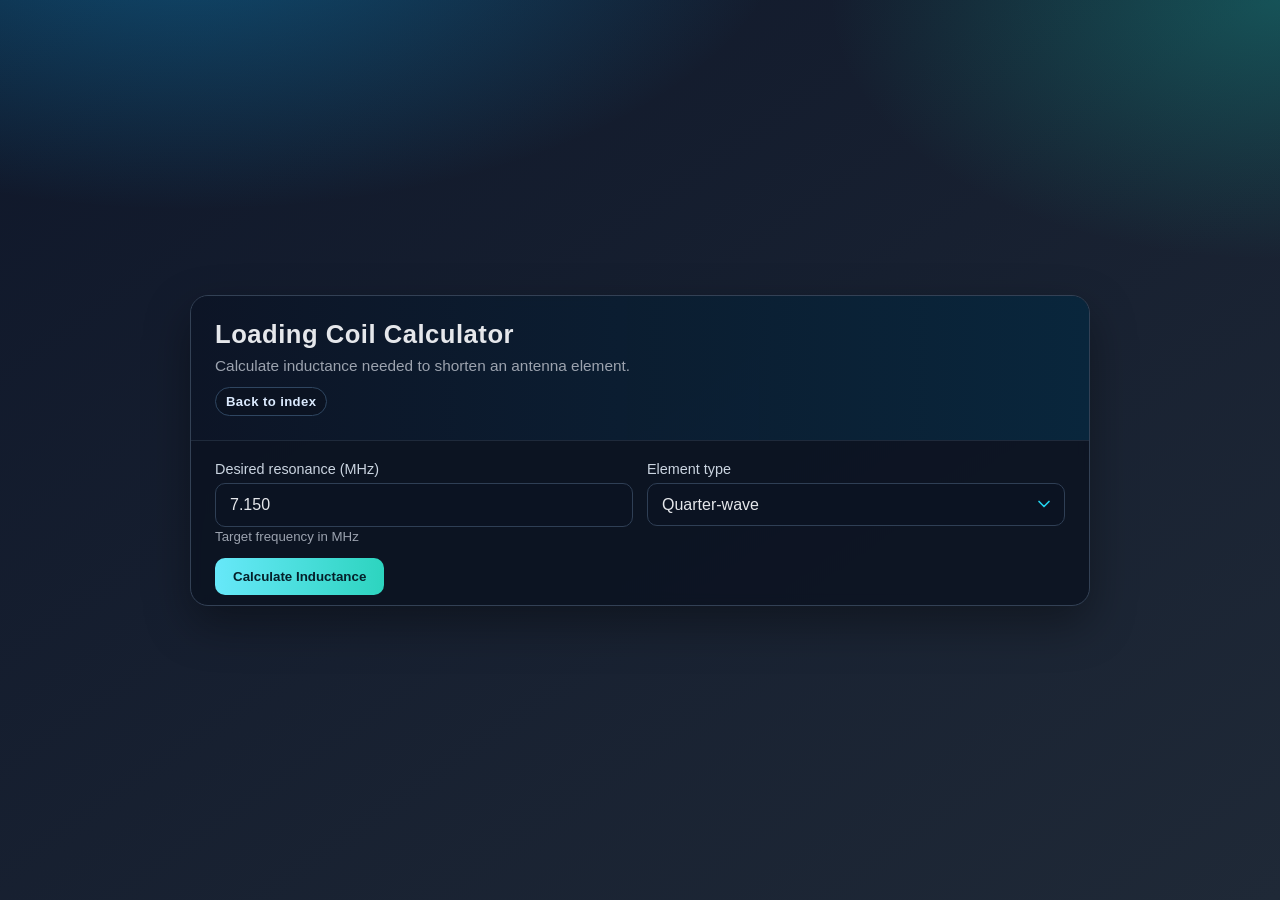
<file: pages/loading_coil.html>
<!doctype html>
<html lang="en">
<head>
  <meta charset="utf-8">
  <meta name="viewport" content="width=device-width, initial-scale=1">
  <title>Loading Coil Calculator</title>
  <link rel="stylesheet" href="../res/dipole_optimizer.css">
</head>
<body>
  <main class="card">
    <section class="header">
      <h1>Loading Coil Calculator</h1>
      <p class="subtitle">Calculate inductance needed to shorten an antenna element.</p>
      <nav class="top-links" aria-label="Navigation">
        <a class="tool-link" href="../index.html">Back to index</a>
      </nav>
    </section>

    <form id="coil-form" novalidate>
      <div class="grid">
        <div>
          <label for="desired-freq">Desired resonance (MHz)</label>
          <input id="desired-freq" name="desired-freq" type="text" inputmode="decimal" maxlength="12" placeholder="7.150" value="7.150">
          <div class="hint">Target frequency in MHz</div>
        </div>
        <div>
          <label for="element-type">Element type</label>
          <select id="element-type" name="element-type">
            <option value="quarter-wave">Quarter-wave</option>
            <option value="half-wave">Half-wave dipole</option>
            <option value="vertical">Vertical radiator</option>
          </select>
        </div>
      </div>

      <button type="submit">Calculate Inductance</button>
    </form>

    <div id="errors" class="errors" aria-live="polite"></div>

    <section id="result" class="result" aria-live="polite">
      <div class="sizing-results" id="coil-results"></div>
      <p class="foot">Loading coil inductance depends on desired resonance and physical element length. Higher frequencies allow smaller inductance.</p>
    </section>
  </main>

  <script>
    (function () {
      "use strict";

      var form = document.getElementById("coil-form");
      var freqInput = document.getElementById("desired-freq");
      var typeInput = document.getElementById("element-type");
      var errorsBox = document.getElementById("errors");
      var resultBox = document.getElementById("result");

      function parseFrequency(raw, fieldName, errors) {
        var val = raw.trim();
        if (val === "") {
          errors.push(fieldName + " is required.");
          return null;
        }
        if (!/^\d{1,5}(\.\d{1,3})?$/.test(val)) {
          errors.push(fieldName + " must be a positive decimal (MHz).");
          return null;
        }
        var num = Number(val);
        if (!Number.isFinite(num) || num <= 0 || num > 10000) {
          errors.push(fieldName + " must be between 0.001 and 10000 MHz.");
          return null;
        }
        return num;
      }

      var M_TO_FT = 3.28084;

      function formatMetersAndFeet(valueM) {
        return valueM.toFixed(2) + " m (" + (valueM * M_TO_FT).toFixed(2) + " ft)";
      }

      function showErrors(errors) {
        if (!errors.length) {
          errorsBox.style.display = "none";
          return;
        }
        var html = "<strong>Validation error</strong><ul>";
        for (var i = 0; i < errors.length; i += 1) {
          html += "<li>" + errors[i].replace(/[<>&]/g, "") + "</li>";
        }
        html += "</ul>";
        errorsBox.innerHTML = html;
        errorsBox.style.display = "block";
      }

      function showResult(freq, type) {
        var wavelength = 300 / freq;
        var quarterWave = wavelength / 4;

        var inductance;
        if (type === "quarter-wave") {
          inductance = (150.0 / freq) * 0.5;
        } else if (type === "half-wave") {
          inductance = (150.0 / freq) * 0.25;
        } else {
          inductance = (150.0 / freq) * 0.6;
        }

        var turns = Math.sqrt(inductance * 100);

        var html =
          '<div class="sizing-card"><div class="sizing-label">Full wavelength</div><div class="sizing-value">' + formatMetersAndFeet(wavelength) + '</div></div>' +
          '<div class="sizing-card"><div class="sizing-label">Quarter-wave length (phys)</div><div class="sizing-value">' + formatMetersAndFeet(quarterWave) + '</div></div>' +
          '<div class="sizing-card"><div class="sizing-label">Required inductance</div><div class="sizing-value">' + inductance.toFixed(1) + ' µH</div></div>' +
          '<div class="sizing-card"><div class="sizing-label">Estimated turns (rough)</div><div class="sizing-value">' + turns.toFixed(0) + ' turns</div></div>';

        document.getElementById("coil-results").innerHTML = html;
        resultBox.style.display = "block";
      }

      form.addEventListener("submit", function (event) {
        event.preventDefault();

        var errors = [];
        var freq = parseFrequency(freqInput.value, "Desired frequency", errors);

        showErrors(errors);
        if (errors.length > 0) {
          resultBox.style.display = "none";
          return;
        }

        showResult(freq, typeInput.value);
      });
    }());
  </script>
</body>
</html>
</file>
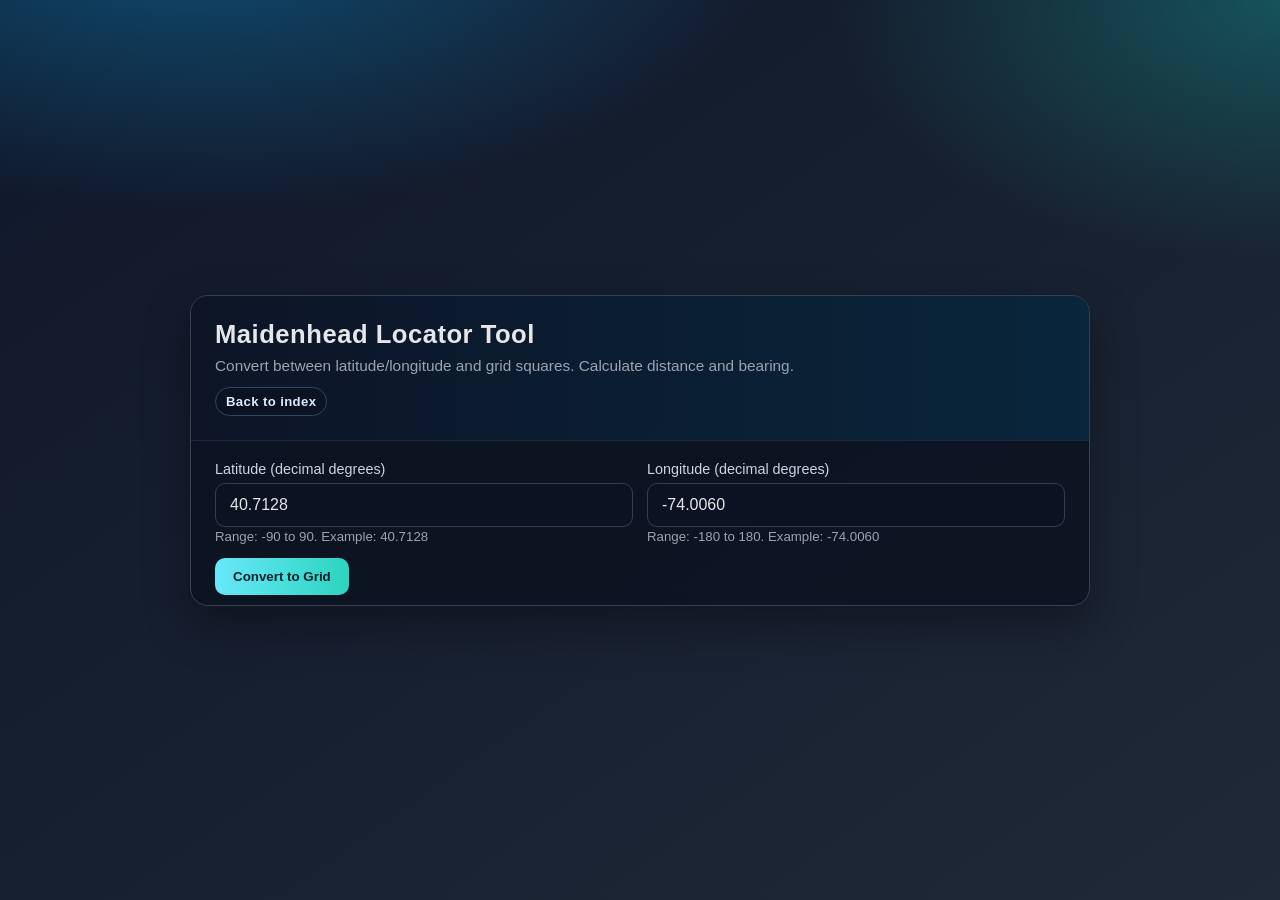
<file: pages/maidenhead_locator.html>
<!doctype html>
<html lang="en">
<head>
  <meta charset="utf-8">
  <meta name="viewport" content="width=device-width, initial-scale=1">
  <title>Maidenhead Locator Tool</title>
  <link rel="stylesheet" href="../res/dipole_optimizer.css">
</head>
<body>
  <main class="card">
    <section class="header">
      <h1>Maidenhead Locator Tool</h1>
      <p class="subtitle">Convert between latitude/longitude and grid squares. Calculate distance and bearing.</p>
      <nav class="top-links" aria-label="Navigation">
        <a class="tool-link" href="../index.html">Back to index</a>
      </nav>
    </section>

    <form id="locator-form" novalidate>
      <div class="grid">
        <div>
          <label for="latitude">Latitude (decimal degrees)</label>
          <input id="latitude" name="latitude" type="text" inputmode="decimal" maxlength="12" placeholder="40.7128" value="40.7128">
          <div class="hint">Range: -90 to 90. Example: 40.7128</div>
        </div>
        <div>
          <label for="longitude">Longitude (decimal degrees)</label>
          <input id="longitude" name="longitude" type="text" inputmode="decimal" maxlength="12" placeholder="-74.0060" value="-74.0060">
          <div class="hint">Range: -180 to 180. Example: -74.0060</div>
        </div>
      </div>

      <button type="submit">Convert to Grid</button>
    </form>

    <div id="errors" class="errors" aria-live="polite"></div>

    <section id="result" class="result" aria-live="polite">
      <div class="main-line" id="grid-output"></div>
      <div class="sizing-results" id="loc-details"></div>
      <p class="foot">Maidenhead grid square locator system divides Earth into progressively smaller squares.</p>
    </section>
  </main>

  <script>
    (function () {
      "use strict";

      var form = document.getElementById("locator-form");
      var latInput = document.getElementById("latitude");
      var lonInput = document.getElementById("longitude");
      var errorsBox = document.getElementById("errors");
      var resultBox = document.getElementById("result");

      function parseCoord(raw, fieldName, min, max, errors) {
        var val = raw.trim();
        if (val === "") {
          errors.push(fieldName + " is required.");
          return null;
        }
        if (!/^-?\d{1,3}(\.\d{1,6})?$/.test(val)) {
          errors.push(fieldName + " must be a decimal number (e.g. 40.7128).");
          return null;
        }
        var num = Number(val);
        if (!Number.isFinite(num) || num < min || num > max) {
          errors.push(fieldName + " must be between " + min + " and " + max + ".");
          return null;
        }
        return num;
      }

      function showErrors(errors) {
        if (!errors.length) {
          errorsBox.style.display = "none";
          return;
        }
        var html = "<strong>Validation error</strong><ul>";
        for (var i = 0; i < errors.length; i += 1) {
          html += "<li>" + errors[i].replace(/[<>&]/g, "") + "</li>";
        }
        html += "</ul>";
        errorsBox.innerHTML = html;
        errorsBox.style.display = "block";
      }

      function latLonToGrid(lat, lon) {
        var adj_lat = lat + 90;
        var adj_lon = lon + 180;

        var field_lat = Math.floor(adj_lat / 10);
        var field_lon = Math.floor(adj_lon / 20);

        var square_lat = Math.floor((adj_lat % 10) / 1);
        var square_lon = Math.floor((adj_lon % 20) / 2);

        var subsquare_lat = Math.floor(((adj_lat % 1) * 10));
        var subsquare_lon = Math.floor(((adj_lon % 2) * 10));

        var grid = String.fromCharCode(65 + field_lon) + String.fromCharCode(65 + field_lat) +
                   square_lon + square_lat +
                   String.fromCharCode(97 + subsquare_lon) + String.fromCharCode(97 + subsquare_lat);

        return grid;
      }

      function showResult(grid) {
        document.getElementById("grid-output").textContent = "Grid Square: " + grid.toUpperCase();
        document.getElementById("loc-details").innerHTML =
          '<div class="sizing-card"><div class="sizing-label">6-digit grid</div><div class="sizing-value">' + grid.toUpperCase() + '</div></div>';
        resultBox.style.display = "block";
      }

      form.addEventListener("submit", function (event) {
        event.preventDefault();

        var errors = [];
        var lat = parseCoord(latInput.value, "Latitude", -90, 90, errors);
        var lon = parseCoord(lonInput.value, "Longitude", -180, 180, errors);

        showErrors(errors);
        if (errors.length > 0) {
          resultBox.style.display = "none";
          return;
        }

        var grid = latLonToGrid(lat, lon);
        showResult(grid);
      });
    }());
  </script>
</body>
</html>
</file>
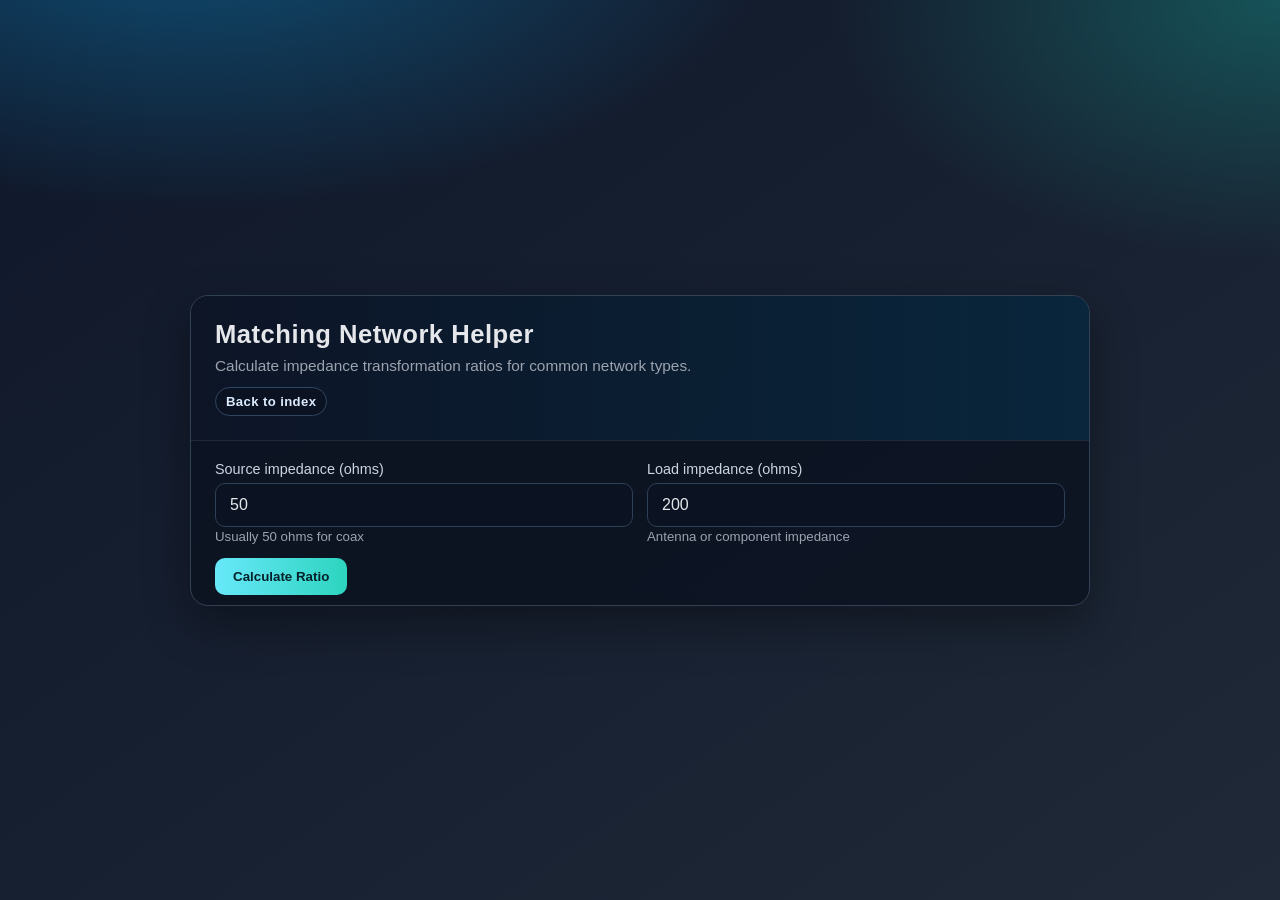
<file: pages/matching_network.html>
<!doctype html>
<html lang="en">
<head>
  <meta charset="utf-8">
  <meta name="viewport" content="width=device-width, initial-scale=1">
  <title>Matching Network Helper</title>
  <link rel="stylesheet" href="../res/dipole_optimizer.css">
</head>
<body>
  <main class="card">
    <section class="header">
      <h1>Matching Network Helper</h1>
      <p class="subtitle">Calculate impedance transformation ratios for common network types.</p>
      <nav class="top-links" aria-label="Navigation">
        <a class="tool-link" href="../index.html">Back to index</a>
      </nav>
    </section>

    <form id="match-form" novalidate>
      <div class="grid">
        <div>
          <label for="source-z">Source impedance (ohms)</label>
          <input id="source-z" name="source-z" type="text" inputmode="decimal" maxlength="12" placeholder="50" value="50">
          <div class="hint">Usually 50 ohms for coax</div>
        </div>
        <div>
          <label for="load-z">Load impedance (ohms)</label>
          <input id="load-z" name="load-z" type="text" inputmode="decimal" maxlength="12" placeholder="200" value="200">
          <div class="hint">Antenna or component impedance</div>
        </div>
      </div>

      <button type="submit">Calculate Ratio</button>
    </form>

    <div id="errors" class="errors" aria-live="polite"></div>

    <section id="result" class="result" aria-live="polite">
      <div class="sizing-results" id="ratio-results"></div>
      <table>
        <thead>
          <tr>
            <th>Network Type</th>
            <th>Turns Ratio</th>
            <th>Application</th>
          </tr>
        </thead>
        <tbody id="network-table">
        </tbody>
      </table>
      <p class="foot">Common transformer ratios: 1:1 (balun), 4:1 (dipole to coax), 9:1 (end-fed wire).</p>
    </section>
  </main>

  <script>
    (function () {
      "use strict";

      var form = document.getElementById("match-form");
      var sourceInput = document.getElementById("source-z");
      var loadInput = document.getElementById("load-z");
      var errorsBox = document.getElementById("errors");
      var resultBox = document.getElementById("result");

      function parseImpedance(raw, fieldName, errors) {
        var val = raw.trim();
        if (val === "") {
          errors.push(fieldName + " is required.");
          return null;
        }
        if (!/^\d{1,5}(\.\d{1,3})?$/.test(val)) {
          errors.push(fieldName + " must be a positive number (ohms).");
          return null;
        }
        var num = Number(val);
        if (!Number.isFinite(num) || num <= 0 || num > 10000) {
          errors.push(fieldName + " must be between 1 and 10000 ohms.");
          return null;
        }
        return num;
      }

      function showErrors(errors) {
        if (!errors.length) {
          errorsBox.style.display = "none";
          return;
        }
        var html = "<strong>Validation error</strong><ul>";
        for (var i = 0; i < errors.length; i += 1) {
          html += "<li>" + errors[i].replace(/[<>&]/g, "") + "</li>";
        }
        html += "</ul>";
        errorsBox.innerHTML = html;
        errorsBox.style.display = "block";
      }

      function showResult(source, load) {
        var ratio = load / source;
        var turnRatio = Math.sqrt(ratio);

        var commonRatios = [
          { type: "1:1", ratio: 1, use: "No transformation / balun only" },
          { type: "4:1", ratio: 4, use: "Dipole (200Ω) to coax (50Ω)" },
          { type: "9:1", ratio: 9, use: "End-fed wire (450Ω) to coax (50Ω)" }
        ];

        var html = '<div class="sizing-card"><div class="sizing-label">Impedance ratio (Zload/Zsource)</div><div class="sizing-value">' + ratio.toFixed(2) + ':1</div></div>' +
                   '<div class="sizing-card"><div class="sizing-label">Turns ratio (N1:N2)</div><div class="sizing-value">1:' + turnRatio.toFixed(3) + '</div></div>';

        document.getElementById("ratio-results").innerHTML = html;

        var tableHtml = "";
        for (var i = 0; i < commonRatios.length; i += 1) {
          tableHtml += "<tr><td>" + commonRatios[i].type + "</td><td>" + commonRatios[i].ratio + ":1</td><td>" + commonRatios[i].use + "</td></tr>";
        }
        document.getElementById("network-table").innerHTML = tableHtml;

        resultBox.style.display = "block";
      }

      form.addEventListener("submit", function (event) {
        event.preventDefault();

        var errors = [];
        var source = parseImpedance(sourceInput.value, "Source impedance", errors);
        var load = parseImpedance(loadInput.value, "Load impedance", errors);

        showErrors(errors);
        if (errors.length > 0) {
          resultBox.style.display = "none";
          return;
        }

        showResult(source, load);
      });
    }());
  </script>
</body>
</html>
</file>
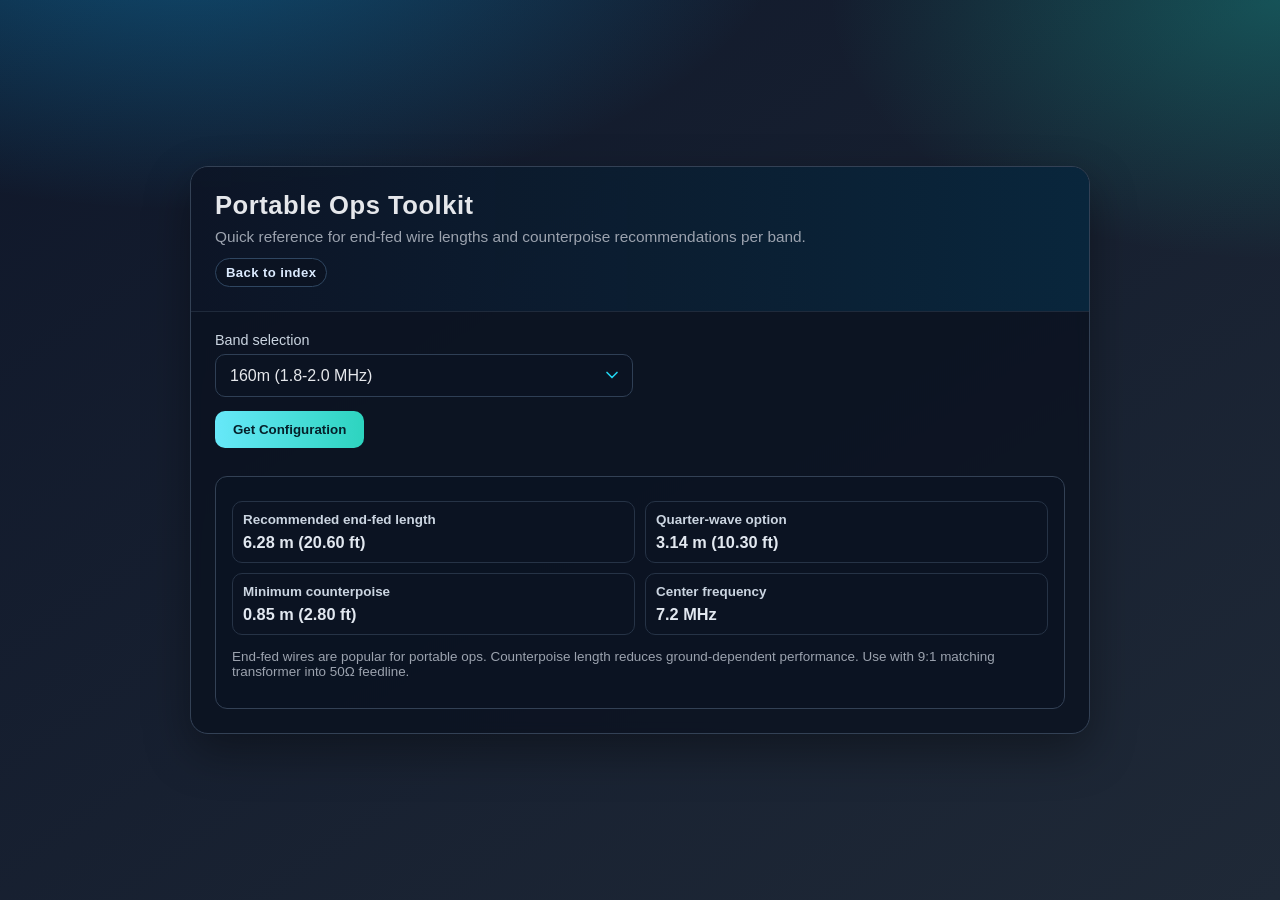
<file: pages/portable_ops.html>
<!doctype html>
<html lang="en">
<head>
  <meta charset="utf-8">
  <meta name="viewport" content="width=device-width, initial-scale=1">
  <title>Portable Ops Toolkit</title>
  <link rel="stylesheet" href="../res/dipole_optimizer.css">
</head>
<body>
  <main class="card">
    <section class="header">
      <h1>Portable Ops Toolkit</h1>
      <p class="subtitle">Quick reference for end-fed wire lengths and counterpoise recommendations per band.</p>
      <nav class="top-links" aria-label="Navigation">
        <a class="tool-link" href="../index.html">Back to index</a>
      </nav>
    </section>

    <form id="portable-form" novalidate>
      <div class="grid">
        <div>
          <label for="band">Band selection</label>
          <select id="band" name="band">
            <option value="160">160m (1.8-2.0 MHz)</option>
            <option value="80">80m (3.5-4.0 MHz)</option>
            <option value="40">40m (7.0-7.3 MHz)</option>
            <option value="20">20m (14.0-14.35 MHz)</option>
            <option value="15">15m (21.0-21.45 MHz)</option>
            <option value="10">10m (28.0-29.7 MHz)</option>
            <option value="6">6m (50.0-54.0 MHz)</option>
            <option value="2">2m (144-148 MHz)</option>
          </select>
        </div>
      </div>

      <button type="submit">Get Configuration</button>
    </form>

    <div id="errors" class="errors" aria-live="polite"></div>

    <section id="result" class="result" aria-live="polite">
      <div class="sizing-results" id="portable-results"></div>
      <p class="foot">End-fed wires are popular for portable ops. Counterpoise length reduces ground-dependent performance. Use with 9:1 matching transformer into 50Ω feedline.</p>
    </section>
  </main>

  <script>
    (function () {
      "use strict";

      var bandData = {
        "160": { freq: 1.9, halfWave: 78.7, qtrWave: 39.35, counterpoise: 10.7 },
        "80": { freq: 3.75, halfWave: 39.4, qtrWave: 19.7, counterpoise: 5.4 },
        "40": { freq: 7.15, halfWave: 20.6, qtrWave: 10.3, counterpoise: 2.8 },
        "20": { freq: 14.2, halfWave: 10.3, qtrWave: 5.15, counterpoise: 1.4 },
        "15": { freq: 21.3, halfWave: 6.85, qtrWave: 3.43, counterpoise: 0.9 },
        "10": { freq: 28.5, halfWave: 5.12, qtrWave: 2.56, counterpoise: 0.7 },
        "6": { freq: 52, halfWave: 2.79, qtrWave: 1.4, counterpoise: 0.38 },
        "2": { freq: 146, halfWave: 0.99, qtrWave: 0.5, counterpoise: 0.14 }
      };

      var form = document.getElementById("portable-form");
      var bandInput = document.getElementById("band");
      var resultBox = document.getElementById("result");

      var FT_TO_M = 0.3048;

      function formatMetersAndFeet(valueFt) {
        var valueM = valueFt * FT_TO_M;
        return valueM.toFixed(2) + " m (" + valueFt.toFixed(2) + " ft)";
      }

      function showResult(band) {
        var data = bandData[band];
        var html =
          '<div class="sizing-card"><div class="sizing-label">Recommended end-fed length</div><div class="sizing-value">' + formatMetersAndFeet(data.halfWave) + '</div></div>' +
          '<div class="sizing-card"><div class="sizing-label">Quarter-wave option</div><div class="sizing-value">' + formatMetersAndFeet(data.qtrWave) + '</div></div>' +
          '<div class="sizing-card"><div class="sizing-label">Minimum counterpoise</div><div class="sizing-value">' + formatMetersAndFeet(data.counterpoise) + '</div></div>' +
          '<div class="sizing-card"><div class="sizing-label">Center frequency</div><div class="sizing-value">' + data.freq.toFixed(1) + ' MHz</div></div>';

        document.getElementById("portable-results").innerHTML = html;
        resultBox.style.display = "block";
      }

      form.addEventListener("submit", function (event) {
        event.preventDefault();
        showResult(bandInput.value);
      });

      // Auto-show default result on load
      showResult("40");
    }());
  </script>
</body>
</html>
</file>
<file: res/dipole_optimizer.css>
:root {
  --bg-a: #0f172a;
  --bg-b: #1f2937;
  --panel: #0b1220cc;
  --panel-border: #334155;
  --text: #e5e7eb;
  --muted: #9ca3af;
  --accent: #22d3ee;
  --shadow: 0 18px 45px rgba(0, 0, 0, 0.35);
}

* { box-sizing: border-box; }

body {
  margin: 0;
  min-height: 100vh;
  color: var(--text);
  font-family: "Segoe UI", "Trebuchet MS", Verdana, sans-serif;
  background:
    radial-gradient(1000px 500px at 15% -10%, #0ea5e966, transparent 60%),
    radial-gradient(900px 520px at 100% 0%, #14b8a655, transparent 50%),
    linear-gradient(145deg, var(--bg-a), var(--bg-b));
  display: grid;
  place-items: center;
  padding: 22px;
}

.card {
  width: min(900px, 100%);
  border: 1px solid var(--panel-border);
  border-radius: 18px;
  background: var(--panel);
  backdrop-filter: blur(6px);
  box-shadow: var(--shadow);
  overflow: hidden;
}

.header {
  padding: 24px;
  border-bottom: 1px solid #1f2a3b;
  background: linear-gradient(90deg, #0f172a88, #082f49aa);
}

h1 {
  margin: 0;
  font-size: clamp(1.35rem, 2vw, 1.9rem);
  letter-spacing: 0.02em;
}

.subtitle {
  margin: 8px 0 0;
  color: var(--muted);
  font-size: 0.96rem;
}

.top-links {
  margin-top: 12px;
  display: flex;
  flex-wrap: wrap;
  gap: 8px;
}

.tool-link {
  display: inline-block;
  text-decoration: none;
  font-size: 0.82rem;
  font-weight: 700;
  letter-spacing: 0.03em;
  color: #dbeafe;
  border: 1px solid #2f4661;
  border-radius: 999px;
  padding: 6px 10px;
  background: #0b1322;
}

.tool-link.active {
  color: #05202a;
  border-color: #67e8f9;
  background: linear-gradient(90deg, #67e8f9, #2dd4bf);
}

.tool-grid {
  padding: 22px 24px 24px;
  display: grid;
  grid-template-columns: repeat(2, minmax(0, 1fr));
  gap: 14px;
}

.tool-card {
  display: block;
  text-decoration: none;
  border: 1px solid #2f4661;
  border-radius: 14px;
  padding: 16px;
  background: #0b1322;
  color: var(--text);
  transition: transform 0.18s ease, border-color 0.18s ease, box-shadow 0.18s ease;
}

.tool-card:hover {
  transform: translateY(-2px);
  border-color: #67e8f9;
  box-shadow: 0 8px 24px rgba(0, 0, 0, 0.28);
}

.tool-card-title {
  font-size: 1rem;
  font-weight: 700;
  margin-bottom: 6px;
  color: #e2e8f0;
}

.tool-card-desc {
  font-size: 0.86rem;
  color: #94a3b8;
  line-height: 1.35;
}

form {
  padding: 20px 24px 10px;
  display: grid;
  gap: 14px;
}

.grid {
  display: grid;
  gap: 14px;
  grid-template-columns: repeat(2, minmax(0, 1fr));
}

label {
  display: block;
  margin-bottom: 6px;
  font-size: 0.9rem;
  color: #cbd5e1;
}

input[type="text"] {
  width: 100%;
  padding: 12px 14px;
  border: 1px solid #2f3f55;
  border-radius: 10px;
  background: #0b1322;
  color: var(--text);
  outline: none;
  font-size: 1rem;
}

input[type="text"]:focus {
  border-color: var(--accent);
  box-shadow: 0 0 0 2px #22d3ee33;
}

select {
  width: 100%;
  padding: 12px 14px;
  border: 1px solid #2f3f55;
  border-radius: 10px;
  background: #0b1322;
  color: var(--text);
  outline: none;
  font-size: 1rem;
  cursor: pointer;
  appearance: none;
  background-image: url("data:image/svg+xml;charset=UTF-8,%3csvg xmlns='http://www.w3.org/2000/svg' viewBox='0 0 24 24' fill='none' stroke='%2322d3ee' stroke-width='2' stroke-linecap='round' stroke-linejoin='round'%3e%3cpolyline points='6 9 12 15 18 9'%3e%3c/polyline%3e%3c/svg%3e");
  background-repeat: no-repeat;
  background-position: right 10px center;
  background-size: 20px;
  padding-right: 40px;
}

select:focus {
  border-color: var(--accent);
  box-shadow: 0 0 0 2px #22d3ee33;
}

select option {
  background: #0b1322;
  color: var(--text);
  padding: 8px;
}

.hint {
  color: var(--muted);
  font-size: 0.83rem;
  margin-top: 2px;
}

button {
  width: fit-content;
  border: none;
  border-radius: 10px;
  padding: 11px 18px;
  font-weight: 700;
  color: #05202a;
  background: linear-gradient(90deg, #67e8f9, #2dd4bf);
  cursor: pointer;
}

button:hover { filter: brightness(1.04); }

.errors {
  margin: 0 24px 0;
  padding: 12px 14px;
  border-radius: 10px;
  border: 1px solid #7f1d1d;
  background: #450a0aaa;
  color: #fecaca;
  display: none;
}

.result {
  margin: 18px 24px 24px;
  padding: 16px;
  border: 1px solid #334155;
  border-radius: 12px;
  background: #0b1322cc;
  display: none;
}

.badge {
  display: inline-block;
  padding: 4px 8px;
  border-radius: 999px;
  font-size: 0.78rem;
  font-weight: 700;
  letter-spacing: 0.05em;
  margin-bottom: 10px;
}

.add { background: #14532d; color: #bbf7d0; }
.cut { background: #7c2d12; color: #fed7aa; }
.match { background: #1f2937; color: #d1d5db; }

.main-line {
  font-size: 1.2rem;
  margin: 4px 0 12px;
  font-weight: 700;
}

.detail-results {
  margin: 8px 0 14px;
  display: grid;
  grid-template-columns: repeat(2, minmax(0, 1fr));
  gap: 10px;
}

.detail-card {
  border: 1px solid #263346;
  border-radius: 10px;
  padding: 10px;
  background: #0b1322;
}

.detail-title {
  font-size: 0.86rem;
  color: #cbd5e1;
  margin-bottom: 6px;
  font-weight: 600;
}

.detail-value {
  font-size: 1.02rem;
  font-weight: 700;
  color: #e2e8f0;
  margin-bottom: 5px;
}

.detail-note {
  font-size: 0.78rem;
  color: #94a3b8;
  line-height: 1.35;
}

.sizing-results {
  margin: 8px 0 14px;
  display: grid;
  grid-template-columns: repeat(2, minmax(0, 1fr));
  gap: 10px;
}

.sizing-card {
  border: 1px solid #263346;
  border-radius: 10px;
  padding: 10px;
  background: #0b1322;
}

.sizing-label {
  font-size: 0.84rem;
  color: #cbd5e1;
  margin-bottom: 6px;
  font-weight: 600;
}

.sizing-value {
  font-size: 1.02rem;
  font-weight: 700;
  color: #e2e8f0;
}

table {
  width: 100%;
  border-collapse: collapse;
  font-size: 0.92rem;
}

th, td {
  text-align: left;
  padding: 8px 6px;
  border-bottom: 1px solid #1f2a3b;
}

th { color: #cbd5e1; font-weight: 600; }

.foot {
  margin-top: 10px;
  color: var(--muted);
  font-size: 0.84rem;
}

@media (max-width: 680px) {
  .grid { grid-template-columns: 1fr; }
  .detail-results { grid-template-columns: 1fr; }
  .sizing-results { grid-template-columns: 1fr; }
  .tool-grid { grid-template-columns: 1fr; padding-left: 16px; padding-right: 16px; }
  .card { border-radius: 14px; }
  .header, form { padding-left: 16px; padding-right: 16px; }
  .result, .errors { margin-left: 16px; margin-right: 16px; }
}
</file>
